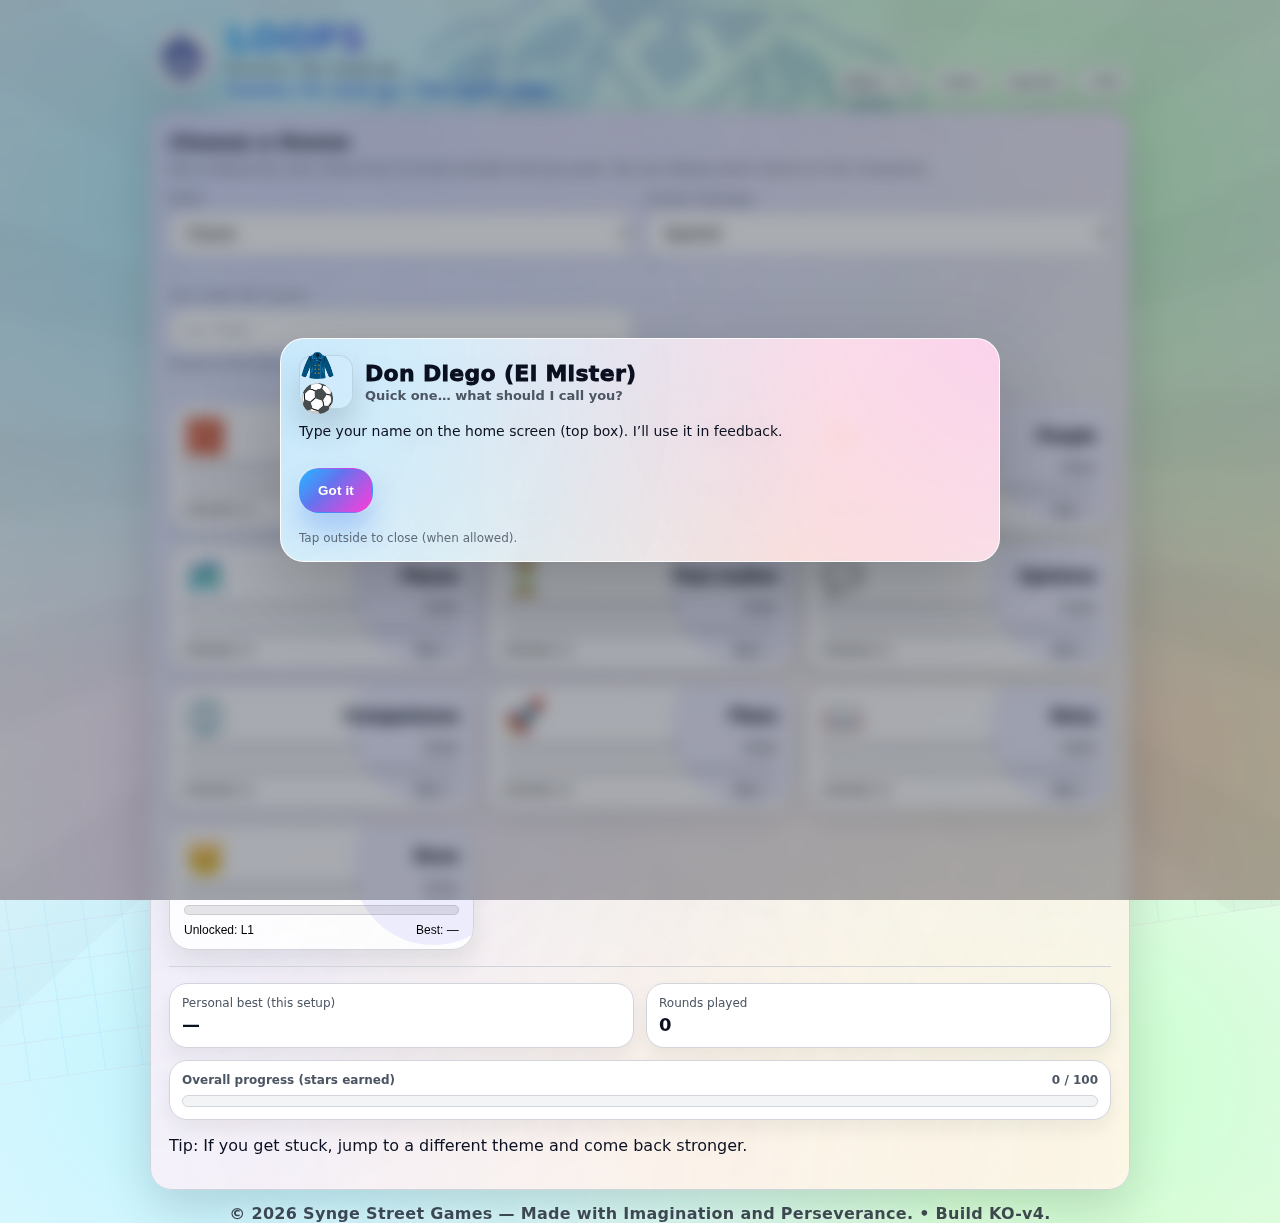
<file: index.html>
<!doctype html>
<html lang="en">
<head>
  <meta charset="utf-8" />
  <meta name="viewport" content="width=device-width,initial-scale=1" />
  <title>LOOPS</title>
  <link rel="stylesheet" href="./style.css" />
</head>

<body>
  <main class="wrap">
    <header class="topbar">
      <div class="brand">
        <div class="logoRing" aria-hidden="true">
          <img src="./crest.png" alt="" />
        </div>
        <div class="brandText">
          <h1 id="title">LOOPS</h1>
          <p class="sub" id="subtitle">Digital Clockwork Practice • Junior Cycle Languages • Build KO-v4</p>
          <p class="motto" id="motto">Practice. Fix. Level up — one cog at a time.</p>
        </div>
      </div>

      <div class="pillRow" aria-label="Round settings">
        <span class="pill" id="pillLevel">Level: Basics</span>
        <span class="pill" id="pillMode">Mode: Classic</span>
        <span class="pill" id="pillLang">Language: Spanish</span>
        <span class="pill" id="pillPenalty">Penalty: +30s</span>
      </div>
    </header>

    <!-- HOME -->
    <section class="card" id="screenHome">
      <div class="cardHead">
        <h2>Choose a theme</h2>
        <p class="muted">
          Pick a theme tile. Each theme has 10 levels (locked until you pass). You can always switch theme to train elsewhere.
        </p>
      </div>

      <div class="grid">
        <div class="field">
          <label for="modeSelect">Mode</label>
          <select id="modeSelect">
            <option value="classic">Classic</option>
            <option value="sprint">Sprint (time cap)</option>
            <option value="survival">Survival (0 wrong)</option>
            <option value="relay">Relay (A then B)</option>
          </select>
          <p class="hint" id="modeHintHome">—</p>
        </div>

        <div class="field">
          <label for="langSelect">Answer language</label>
          <select id="langSelect">
            <option value="es">Spanish</option>
            <option value="fr">French</option>
            <option value="de">German</option>
          </select>
          <p class="hint" id="langHint">—</p>
        </div>

<div class="field">
  <label for="playerName">Your name (for coach)</label>
  <input id="playerName" type="text" maxlength="18" placeholder="e.g. Sean" />
  <p class="hint" id="nameHint">Saved on this device.</p>
</div>
      </div>

      <div class="hr"></div>

      <div class="themeGrid" id="themeGrid" aria-label="Themes">
        <!-- injected -->
      </div>

      <div class="hr"></div>

      <div class="motivation">
        <div class="motBox">
          <div class="motK">Personal best (this setup)</div>
          <div class="motV" id="pbOut">—</div>
        </div>
        <div class="motBox">
          <div class="motK">Rounds played</div>
          <div class="motV" id="roundsOut">0</div>
        </div>
      </div>

      <div class="globalProg" aria-label="Overall progress">
        <div class="globalTop">
          <div class="globalK">Overall progress (stars earned)</div>
          <div class="globalV" id="globalText">0 / 100</div>
        </div>
        <div class="globalBar"><div class="globalFill" id="globalFill"></div></div>
      </div>

      <p class="hint">Tip: If you get stuck, jump to a different theme and come back stronger.</p>
</section>


    <section class="screen hidden" id="screenTheme">
      <div class="cardHead">
        <h2 id="themeTitle">Theme</h2>
        <p class="muted" id="themeSub">Pick a level. Level 1 is always open. Others unlock when you pass.</p>
      </div>

      <div class="themeMeta">
        <div class="starsRow" id="themeStars"></div>
        <div class="themeBar"><div class="themeFill" id="themeFill"></div></div>
        <div class="muted small" id="themeBest">Best: —</div>
      </div>

      <div class="levelGrid" id="themeLevels" aria-label="Theme levels">
        <!-- injected -->
      </div>

      <div class="ctaRow">
        <button class="btn ghost" id="themeBackBtn" type="button">← Back</button>
      </div>
    </section>


    <!-- GAME -->
    <section class="card hidden" id="screenGame">
      <div class="gameHead">
        <div>
          <h2 id="gameTitle">Round</h2>
          <div class="meta">
            <span class="tag" id="tagCap">Sprint cap: —</span>
            <span class="tag" id="tagTips">Tips: —</span>
          </div>
        </div>

        <div class="rightControls">
          <button class="btn ghost tiny" id="quitBtn" type="button">Quit</button>
        </div>
      </div>

      <!-- Per-round progress -->
      <div class="progressWrap" aria-label="Progress">
        <div class="progressBar"><div class="progressFill" id="progressFill"></div></div>
        <div class="progressText" id="progressText">1 / 10</div>
      </div>

      <div class="promptArea" id="promptArea">
        <!-- injected -->
      </div>

      <div class="controls">
        <button class="btn" id="prevBtn" type="button">Back</button>
        <button class="btn primary" id="nextBtn" type="button">Next</button>
      </div>

      <div class="modeHint" id="modeHint">—</div>
    </section>

    <!-- RESULTS -->
    <section class="card hidden" id="screenResults">
      <div class="cardHead">
        <h2>Results</h2>
        <p class="muted" id="aiStatusText">Marked by coach — review your upgrades below.</p>
      </div>

      <div class="statsRow">
        <div class="stat">
          <div class="k">Time</div>
          <div class="v" id="timeOut">0:00</div>
        </div>
        <div class="stat">
          <div class="k">Wrong</div>
          <div class="v" id="wrongOut">0</div>
        </div>
        <div class="stat">
          <div class="k">Turbo score</div>
          <div class="v" id="scoreOut">0.0s</div>
        </div>
        <div class="stat">
          <div class="k">Target</div>
          <div class="v" id="targetOut">—</div>
        </div>
      </div>

      <div class="coachFocus" id="coachFocus"></div>
      <div class="miniRow"><button class="btn ghost tiny" id="toggleFeedbackBtn" type="button">Show Corrections</button><span class="muted miniHint">See what “correct” looks like.</span></div>

      <div class="feedbackList" id="feedbackList" aria-label="Feedback list"></div>

      <div class="ctaRow">
        <button class="btn primary" id="playAgainBtn" type="button">Try again</button>
        <button class="btn" id="workshopBtn" type="button">Gym</button>
        <button class="btn ghost" id="homeBtn" type="button">Back to Home</button>
      </div>
      <p class="hint" id="resultsHint">If you got 3+ wrong, the Gym is required before that level unlocks.</p>
</section>
  <!-- WORKSHOP -->
<section class="card hidden workshopCard" id="screenWorkshop" aria-label="Gym practice">
  <div class="cardHead">
    <h2>Gym</h2>
    <p class="muted" id="wsSubtitle">Fix your top error cog, then unlock the exit.</p>
  </div>

  <div class="wsPanels">
    <div class="wsPanel">
      <div class="wsPanelTitle">Top error cogs</div>
      <div class="wsCogs" id="wsCogs"></div>
    </div>

    <div class="wsPanel">
      <div class="wsPanelTitle">Gate</div>
      <div class="wsGate">
        <div class="wsGateLine"><span class="wsGateK">Type</span><span class="wsGateV" id="wsGateType">—</span></div>
        <div class="wsGateLine"><span class="wsGateK">Target</span><span class="wsGateV" id="wsGateTarget">—</span></div>
      </div>
      <div class="wsMeter" aria-label="Gate progress">
        <div class="wsMeterFill" id="wsMeterFill"></div>
      </div>
      <div class="wsMeterText" id="wsMeterText">0%</div>
    </div>
  </div>

  <div class="hr"></div>

  <div class="wsDrill">
    <div class="wsPrompt" id="wsPrompt">—</div>

    <div class="wsChoices hidden" id="wsChoices" aria-label="Choices"></div>

    <div class="wsInputRow" id="wsInputRow">
      <input class="input wsInput" id="wsInput" autocomplete="off" spellcheck="false" placeholder="Type your fix here…" />
      <button class="btn primary" id="wsSubmit" type="button">Submit</button>
    </div>

    <div class="wsHelp" id="wsHelp"></div>
    <div class="wsFeedback" id="wsFeedback" role="status" aria-live="polite"></div>
  </div>

  <div class="ctaRow">
    <button class="btn" id="wsBackResults" type="button">Back to results</button>
    <button class="btn primary" id="wsExit" type="button">Exit workshop 🔒</button>
    <button class="btn ghost" id="wsHome" type="button">Back to menu</button>
  </div>

  <div class="wsTeacher hidden" id="wsTeacher">
    <button class="btn tiny" id="wsOverride" type="button">Teacher override (unlock exit)</button>
  </div>
</section>

<footer class="footer">© 2026 Synge Street Games — Made with Imagination and Perseverance.  •  Build KO-v4.</footer>
  </main>

  <!-- COACH MODAL (tap to continue) -->
  <div class="modal hidden" id="coachModal" role="dialog" aria-modal="true" aria-label="Coach">
    <div class="modalCard">
      <div class="modalHead">
        <div class="coachAvatar" id="coachAvatar">🧑‍🏫</div>
        <div class="modalTitles">
          <div class="modalTitle" id="coachTitle">Coach</div>
          <div class="modalSub" id="coachSub">—</div>
        </div>
      </div>
      <div class="modalBody" id="coachBody"></div>
      <div class="modalBtns">
        <button class="btn primary" id="coachPrimary" type="button">Continue</button>
        <button class="btn ghost" id="coachSecondary" type="button">—</button>
      </div>
      <div class="modalHint">Tap outside to close (when allowed).</div>
    </div>
  </div>

  <!-- REWARD POP -->
  <div class="modal hidden" id="rewardPop" role="dialog" aria-modal="true" aria-label="Prize">
    <div class="modalCard">
      <div class="modalHead">
        <div class="coachAvatar">🏆</div>
        <div class="modalTitles">
          <div class="modalTitle" id="rewardTitle">Prize</div>
          <div class="modalSub">Nice work — keep the streak alive.</div>
        </div>
      </div>
      <div class="modalBody" id="rewardBody"></div>
      <div class="modalBtns">
        <button class="btn primary" id="rewardOk" type="button">OK</button>
      </div>
    </div>
  </div>

  <div id="toast" class="toast hidden" role="status" aria-live="polite"></div>

<script src="./ai.js"></script>
  <script src="./script.js"></script>
</body>
</html>
</file>
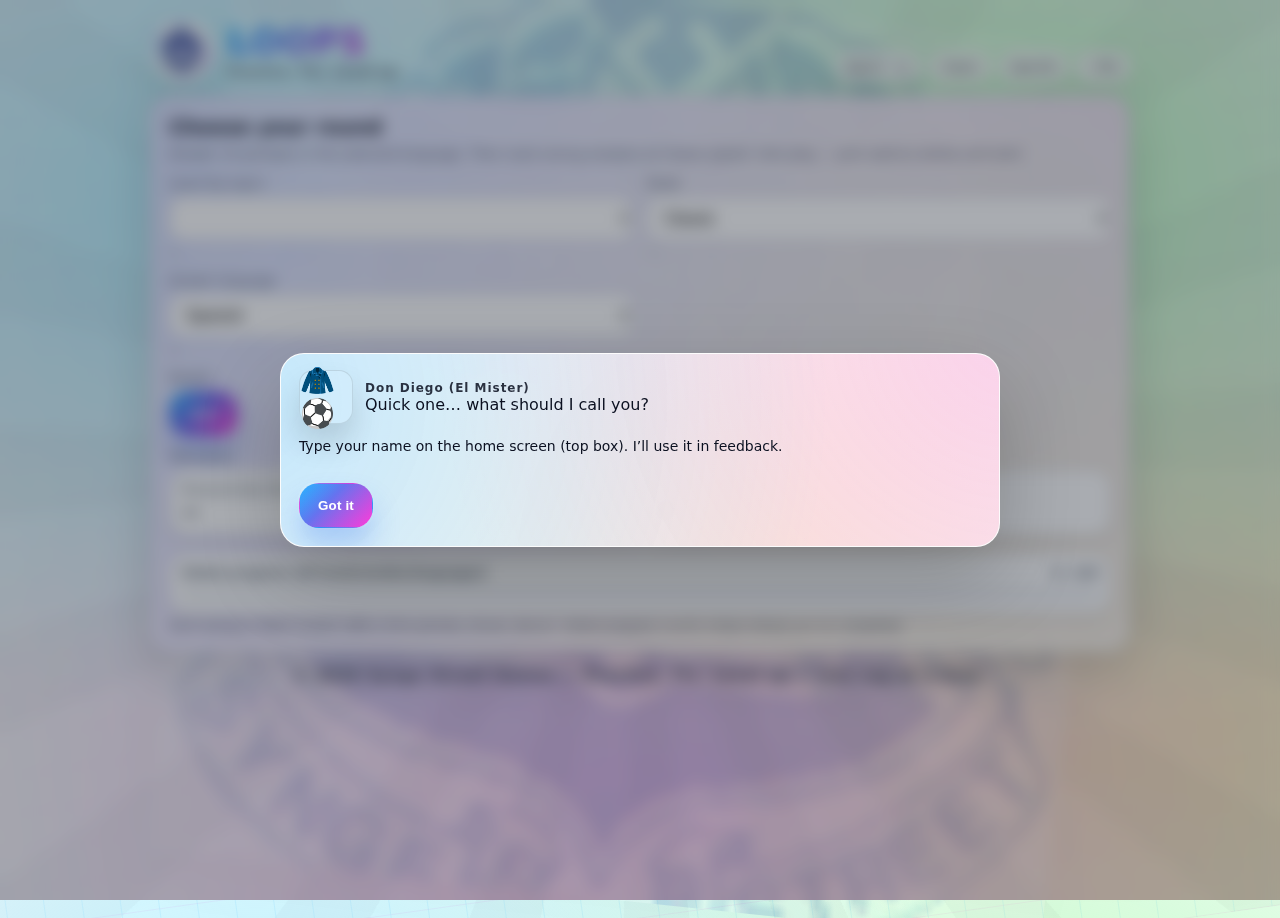
<file: index_backup.html>
<!doctype html>
<html lang="en">
<head>
  <meta charset="utf-8" />
  <meta name="viewport" content="width=device-width,initial-scale=1" />
  <title>LOOPS</title>
  <link rel="stylesheet" href="./style.css" />
</head>

<body>
  <main class="wrap">
    <header class="topbar">
      <div class="brand">
        <div class="logoRing" aria-hidden="true">
          <img src="./crest.png" alt="" />
        </div>
        <div class="brandText">
          <h1 id="title">LOOPS</h1>
          <p class="sub" id="subtitle">Digital Clockwork Practice • Junior Cycle Languages • Build v7</p>
        </div>
      </div>

      <div class="pillRow" aria-label="Round settings">
        <span class="pill" id="pillLevel">Level: Basics</span>
        <span class="pill" id="pillMode">Mode: Classic</span>
        <span class="pill" id="pillLang">Language: Spanish</span>
        <span class="pill" id="pillPenalty">Penalty: +30s</span>
      </div>
    </header>

    <!-- HOME -->
    <section class="card" id="screenHome">
      <div class="cardHead">
        <h2>Choose your round</h2>
        <p class="muted">
          Answer 10 prompts in the selected language. Then mark wrong answers at insane speed.
          Solo play — pick options below and start.
        </p>
      </div>

      <div class="grid">
        <div class="field">
          <label for="levelSelect">Level (by topic)</label>
          <select id="levelSelect"></select>
          <p class="hint" id="levelHint">—</p>
        </div>

        <div class="field">
          <label for="modeSelect">Mode</label>
          <select id="modeSelect">
            <option value="classic">Classic</option>
            <option value="sprint">Sprint (time cap)</option>
            <option value="survival">Survival (0 wrong)</option>
            <option value="relay">Relay (A then B)</option>
          </select>
          <p class="hint" id="modeHintHome">—</p>
        </div>

        <div class="field">
          <label for="langSelect">Answer language</label>
          <select id="langSelect">
            <option value="es">Spanish</option>
            <option value="fr">French</option>
            <option value="de">German</option>
          </select>
          <p class="hint" id="langHint">—</p>
        </div>

        <div class="field span2">
          <label>Ready?</label>
          <div class="btnRow">
            <button class="btn primary" id="soloBtn" type="button">Start</button>
          </div>
        </div>

        <div class="field span2">
          <label>Motivation</label>
          <div class="motivation">
            <div class="motBox">
              <div class="motK">Personal best (this setup)</div>
              <div class="motV" id="pbOut">—</div>
            </div>
            <div class="motBox">
              <div class="motK">Rounds played</div>
              <div class="motV" id="roundsOut">0</div>
            </div>
          </div>

          <div class="globalProg" aria-label="Global progress">
            <div class="globalTop">
              <div class="globalK">Global progress (all levels/modes/languages)</div>
              <div class="globalV" id="globalText">0 / 120</div>
            </div>
            <div class="globalBar"><div class="globalFill" id="globalFill"></div></div>
          </div>

          <p class="hint">
            Each wrong or blank answer adds a time penalty (shown above). Global progress counts unique setups you’ve completed.
          </p>
        </div>
      </div>
    </section>

    <!-- GAME -->
    <section class="card hidden" id="screenGame">
      <div class="gameHead">
        <div>
          <h2 id="gameTitle">Round</h2>
          <div class="meta">
            <span class="tag" id="tagCap">Sprint cap: —</span>
            <span class="tag" id="tagTips">Tips: —</span>
          </div>
        </div>

        <div class="rightControls">
          <button class="btn ghost tiny" id="quitBtn" type="button">Quit</button>
        </div>
      </div>

      <!-- Per-round progress -->
      <div class="progressWrap" aria-label="Progress">
        <div class="progressBar"><div class="progressFill" id="progressFill"></div></div>
        <div class="progressText" id="progressText">1 / 10</div>
      </div>

      <div class="promptArea" id="promptArea">
        <!-- injected -->
      </div>

      <div class="controls">
        <button class="btn" id="prevBtn" type="button">Back</button>
        <button class="btn primary" id="nextBtn" type="button">Next</button>
      </div>

      <div class="modeHint" id="modeHint">—</div>
    </section>

    <!-- RESULTS -->
    <section class="card hidden" id="screenResults">
      <div class="cardHead">
        <h2>Results</h2>
        <p class="muted">
          Mark wrong answers fast. Click a box to toggle wrong/correct. Blanks count wrong.
        </p>
      </div>

      <div class="statsRow">
        <div class="stat">
          <div class="k">Time</div>
          <div class="v" id="timeOut">0:00</div>
        </div>
        <div class="stat">
          <div class="k">Wrong</div>
          <div class="v" id="wrongOut">0</div>
        </div>
        <div class="stat">
          <div class="k">Score</div>
          <div class="v" id="scoreOut">0.0s</div>
        </div>
      </div>

      <!-- Marking progress -->
      <div class="markProg" aria-label="Marking progress">
        <div class="markTop">
          <div class="markK">Marking progress</div>
          <div class="markV" id="markText">0 / 10</div>
        </div>
        <div class="markBar"><div class="markFill" id="markFill"></div></div>
      </div>

      <div class="hr"></div>

      <div class="speedMark">
        <div class="speedTop">
          <div class="speedTitle">Speed marking</div>
          <div class="speedBtns">
            <button class="btn tiny" id="allCorrectBtn" type="button">All correct</button>
            <button class="btn tiny" id="blanksWrongBtn" type="button">Blanks wrong</button>
            <button class="btn ghost tiny" id="expandBtn" type="button">Expand answers</button>
            <button class="btn ghost tiny" id="copyBtn" type="button">Copy results</button>
          </div>
        </div>

        <div class="markGrid" id="markGrid" aria-label="Mark wrong answers">
          <!-- injected -->
        </div>

        <div class="answersWrap hidden" id="answersWrap">
          <!-- injected -->
        </div>
      </div>

      <div class="ctaRow">
        <button class="btn primary" id="playAgainBtn" type="button">Play again</button>
        <button class="btn" id="lockFeedbackBtn" type="button">Lock feedback</button>
        <button class="btn" id="workshopBtn" type="button">Workshop 🔒</button>
        <button class="btn ghost" id="homeBtn" type="button">Back to menu</button>
      </div>
      <p class="hint" id="workshopHint" style="margin:10px 0 0">
        Step 1: Mark all 10 boxes. Step 2: Lock feedback. Step 3: Workshop unlocks your “top cog” drill.
      </p>

      <div class="pbBanner hidden" id="pbBanner" role="status" aria-live="polite">
        New personal best!
      </div>
    </section>
  <!-- WORKSHOP -->
<section class="card hidden workshopCard" id="screenWorkshop" aria-label="Workshop practice">
  <div class="cardHead">
    <h2>Workshop</h2>
    <p class="muted" id="wsSubtitle">Fix your top error cog, then unlock the exit.</p>
  </div>

  <div class="wsPanels">
    <div class="wsPanel">
      <div class="wsPanelTitle">Top error cogs</div>
      <div class="wsCogs" id="wsCogs"></div>
    </div>

    <div class="wsPanel">
      <div class="wsPanelTitle">Gate</div>
      <div class="wsGate">
        <div class="wsGateLine"><span class="wsGateK">Type</span><span class="wsGateV" id="wsGateType">—</span></div>
        <div class="wsGateLine"><span class="wsGateK">Target</span><span class="wsGateV" id="wsGateTarget">—</span></div>
      </div>
      <div class="wsMeter" aria-label="Gate progress">
        <div class="wsMeterFill" id="wsMeterFill"></div>
      </div>
      <div class="wsMeterText" id="wsMeterText">0%</div>
    </div>
  </div>

  <div class="hr"></div>

  <div class="wsDrill">
    <div class="wsPrompt" id="wsPrompt">—</div>

    <div class="wsChoices hidden" id="wsChoices" aria-label="Choices"></div>

    <div class="wsInputRow" id="wsInputRow">
      <input class="input wsInput" id="wsInput" autocomplete="off" spellcheck="false" placeholder="Type your fix here…" />
      <button class="btn primary" id="wsSubmit" type="button">Submit</button>
    </div>

    <div class="wsHelp" id="wsHelp"></div>
    <div class="wsFeedback" id="wsFeedback" role="status" aria-live="polite"></div>
  </div>

  <div class="ctaRow">
    <button class="btn" id="wsBackResults" type="button">Back to results</button>
    <button class="btn primary" id="wsExit" type="button">Exit workshop 🔒</button>
    <button class="btn ghost" id="wsHome" type="button">Back to menu</button>
  </div>

  <div class="wsTeacher hidden" id="wsTeacher">
    <button class="btn tiny" id="wsOverride" type="button">Teacher override (unlock exit)</button>
  </div>
</section>

<footer class="footer">© 2026 Synge Street Games — Practice. Fix. Level up — one cog at a time.</footer>
  </main>
<script src="./ai.js"></script>
  <script src="./script.js"></script>
  <div id="toast" class="toast hidden" role="status" aria-live="polite"></div>
</body>
</html>
</file>
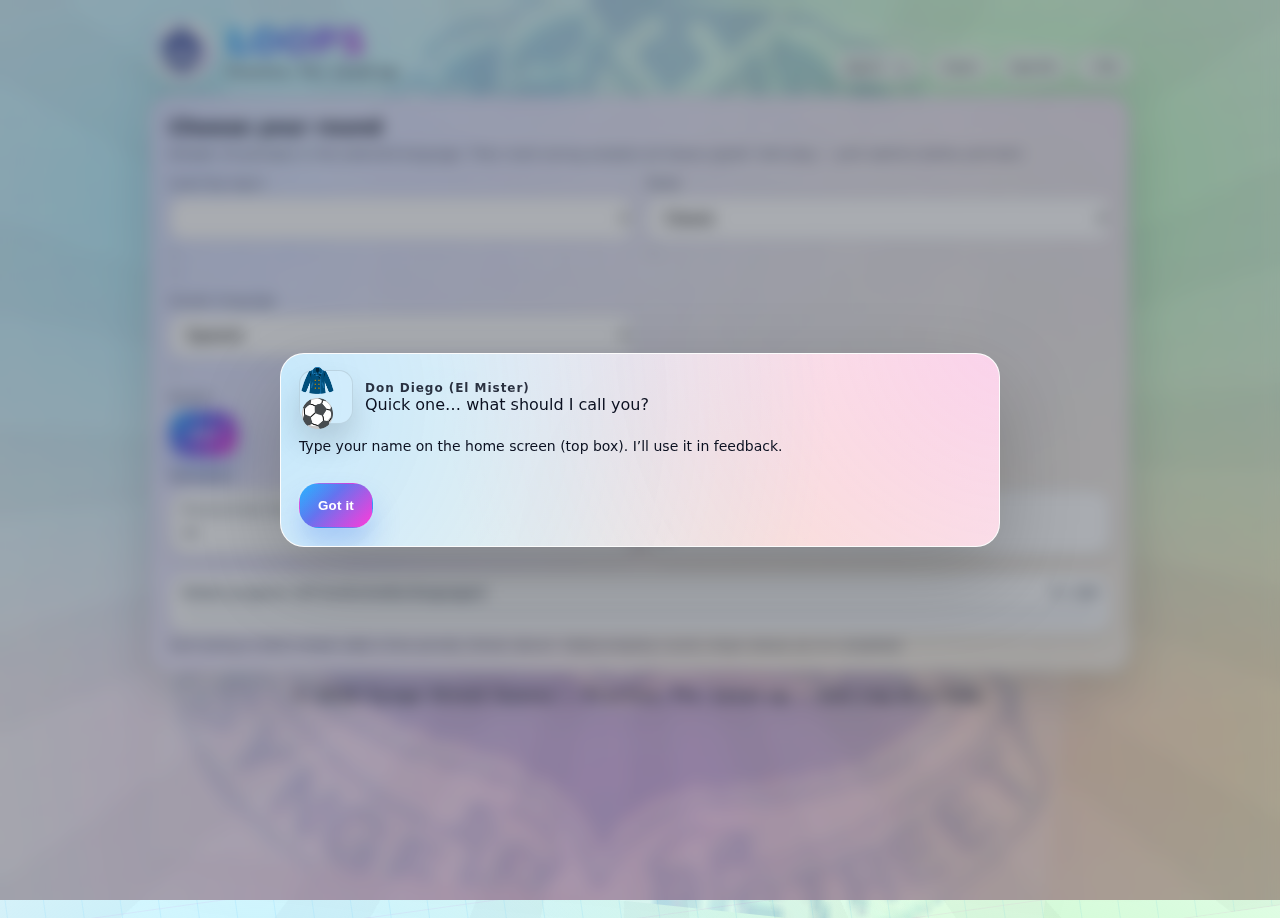
<file: index_backup2.html>
<!doctype html>
<html lang="en">
<head>
  <meta charset="utf-8" />
  <meta name="viewport" content="width=device-width,initial-scale=1" />
  <title>LOOPS</title>
  <link rel="stylesheet" href="./style.css" />
</head>

<body>
  <main class="wrap">
    <header class="topbar">
      <div class="brand">
        <div class="logoRing" aria-hidden="true">
          <img src="./crest.png" alt="" />
        </div>
        <div class="brandText">
          <h1 id="title">LOOPS</h1>
          <p class="sub" id="subtitle">Digital Clockwork Practice • Junior Cycle Languages • Build v7</p>
        </div>
      </div>

      <div class="pillRow" aria-label="Round settings">
        <span class="pill" id="pillLevel">Level: Basics</span>
        <span class="pill" id="pillMode">Mode: Classic</span>
        <span class="pill" id="pillLang">Language: Spanish</span>
        <span class="pill" id="pillPenalty">Penalty: +30s</span>
      </div>
    </header>

    <!-- HOME -->
    <section class="card" id="screenHome">
      <div class="cardHead">
        <h2>Choose your round</h2>
        <p class="muted">
          Answer 10 prompts in the selected language. Then mark wrong answers at insane speed.
          Solo play — pick options below and start.
        </p>
      </div>

      <div class="grid">
        <div class="field">
          <label for="levelSelect">Level (by topic)</label>
          <select id="levelSelect"></select>
          <p class="hint" id="levelHint">—</p>
          <p class="hint" id="unlockHint">—</p>
        </div>

        <div class="field">
          <label for="modeSelect">Mode</label>
          <select id="modeSelect">
            <option value="classic">Classic</option>
            <option value="sprint">Sprint (time cap)</option>
            <option value="survival">Survival (0 wrong)</option>
            <option value="relay">Relay (A then B)</option>
          </select>
          <p class="hint" id="modeHintHome">—</p>
        </div>

        <div class="field">
          <label for="langSelect">Answer language</label>
          <select id="langSelect">
            <option value="es">Spanish</option>
            <option value="fr">French</option>
            <option value="de">German</option>
          </select>
          <p class="hint" id="langHint">—</p>
        </div>

        <div class="field span2">
          <label>Ready?</label>
          <div class="btnRow">
            <button class="btn primary" id="soloBtn" type="button">Start</button>
          </div>
        </div>

        <div class="field span2">
          <label>Motivation</label>
          <div class="motivation">
            <div class="motBox">
              <div class="motK">Personal best (this setup)</div>
              <div class="motV" id="pbOut">—</div>
            </div>
            <div class="motBox">
              <div class="motK">Rounds played</div>
              <div class="motV" id="roundsOut">0</div>
            </div>
          </div>

          <div class="globalProg" aria-label="Global progress">
            <div class="globalTop">
              <div class="globalK">Global progress (all levels/modes/languages)</div>
              <div class="globalV" id="globalText">0 / 120</div>
            </div>
            <div class="globalBar"><div class="globalFill" id="globalFill"></div></div>
          </div>

          <p class="hint">
            Each wrong or blank answer adds a time penalty (shown above). Global progress counts unique setups you’ve completed.
          </p>
        </div>
      </div>
    </section>

    <!-- GAME -->
    <section class="card hidden" id="screenGame">
      <div class="gameHead">
        <div>
          <h2 id="gameTitle">Round</h2>
          <div class="meta">
            <span class="tag" id="tagCap">Sprint cap: —</span>
            <span class="tag" id="tagTips">Tips: —</span>
          </div>
        </div>

        <div class="rightControls">
          <button class="btn ghost tiny" id="quitBtn" type="button">Quit</button>
        </div>
      </div>

      <!-- Per-round progress -->
      <div class="progressWrap" aria-label="Progress">
        <div class="progressBar"><div class="progressFill" id="progressFill"></div></div>
        <div class="progressText" id="progressText">1 / 10</div>
      </div>

      <div class="promptArea" id="promptArea">
        <!-- injected -->
      </div>

      <div class="controls">
        <button class="btn" id="prevBtn" type="button">Back</button>
        <button class="btn primary" id="nextBtn" type="button">Next</button>
      </div>

      <div class="modeHint" id="modeHint">—</div>
    </section>

    <!-- RESULTS -->
    <section class="card hidden" id="screenResults">
      <div class="cardHead">
        <h2>Results</h2>
        <p class="muted">
          Mark wrong answers fast. Click a box to toggle wrong/correct. Blanks count wrong.
        </p>
      </div>

      <div class="statsRow">
        <div class="stat">
          <div class="k">Time</div>
          <div class="v" id="timeOut">0:00</div>
        </div>
        <div class="stat">
          <div class="k">Wrong</div>
          <div class="v" id="wrongOut">0</div>
        </div>
        <div class="stat">
          <div class="k">Score</div>
          <div class="v" id="scoreOut
      <div class="aiStatus" id="aiStatus" role="status" aria-live="polite">
        <span class="dotSpin" id="aiSpin" aria-hidden="true"></span>
        <span id="aiStatusText">Marking with AI…</span>
      </div>

      <div class="hr"></div>

      <div class="speedMark">
        <div class="speedTop">
          <div class="speedTitle">Feedback</div>
          <div class="speedBtns">
            <button class="btn ghost tiny" id="expandBtn" type="button">Hide details</button>
            <button class="btn ghost tiny" id="copyBtn" type="button">Copy results</button>
          </div>
        </div>

        <div class="answersWrap" id="answersWrap">
          <!-- injected -->
        </div>
      </div>
injected -->
        </div>
      </div>

      <div class="ctaRow">
        <button class="btn primary" id="playAgainBtn" type="button">Play again</button>
        <button class="btn" id="workshopBtn" type="button">Gym</button>
        <button class="btn ghost" id="homeBtn" type="button">Back to menu</button>
      </div>
      <p class="hint" id="workshopHint" style="margin:10px 0 0">
        AI will mark your answers automatically. If you have 3+ wrong, Gym opens and you must clear it before retrying.p unlocks your “top cog” drill.
      </p>

      <div class="pbBanner hidden" id="pbBanner" role="status" aria-live="polite">
        New personal best!
      </div>
    </section>
  <!-- WORKSHOP -->
<section class="card hidden workshopCard" id="screenWorkshop" aria-label="Workshop practice">
  <div class="cardHead">
    <h2>Workshop</h2>
    <p class="muted" id="wsSubtitle">Fix your top error cog, then unlock the exit.</p>
  </div>

  <div class="wsPanels">
    <div class="wsPanel">
      <div class="wsPanelTitle">Top error cogs</div>
      <div class="wsCogs" id="wsCogs"></div>
    </div>

    <div class="wsPanel">
      <div class="wsPanelTitle">Gate</div>
      <div class="wsGate">
        <div class="wsGateLine"><span class="wsGateK">Type</span><span class="wsGateV" id="wsGateType">—</span></div>
        <div class="wsGateLine"><span class="wsGateK">Target</span><span class="wsGateV" id="wsGateTarget">—</span></div>
      </div>
      <div class="wsMeter" aria-label="Gate progress">
        <div class="wsMeterFill" id="wsMeterFill"></div>
      </div>
      <div class="wsMeterText" id="wsMeterText">0%</div>
    </div>
  </div>

  <div class="hr"></div>

  <div class="wsDrill">
    <div class="wsPrompt" id="wsPrompt">—</div>

    <div class="wsChoices hidden" id="wsChoices" aria-label="Choices"></div>

    <div class="wsInputRow" id="wsInputRow">
      <input class="input wsInput" id="wsInput" autocomplete="off" spellcheck="false" placeholder="Type your fix here…" />
      <button class="btn primary" id="wsSubmit" type="button">Submit</button>
    </div>

    <div class="wsHelp" id="wsHelp"></div>
    <div class="wsFeedback" id="wsFeedback" role="status" aria-live="polite"></div>
  </div>

  <div class="ctaRow">
    <button class="btn" id="wsBackResults" type="button">Back to results</button>
    <button class="btn primary" id="wsExit" type="button">Exit workshop 🔒</button>
    <button class="btn ghost" id="wsHome" type="button">Back to menu</button>
  </div>

  <div class="wsTeacher hidden" id="wsTeacher">
    <button class="btn tiny" id="wsOverride" type="button">Teacher override (unlock exit)</button>
  </div>
</section>

<footer class="footer">© 2026 Synge Street Games — Practice. Fix. Level up — one cog at a time.</footer>
  </main>
<script src="./ai.js"></script>
  <script src="./script.js"></script>
  <div id="toast" class="toast hidden" role="status" aria-live="polite"></div>
</body>
</html>
</file>
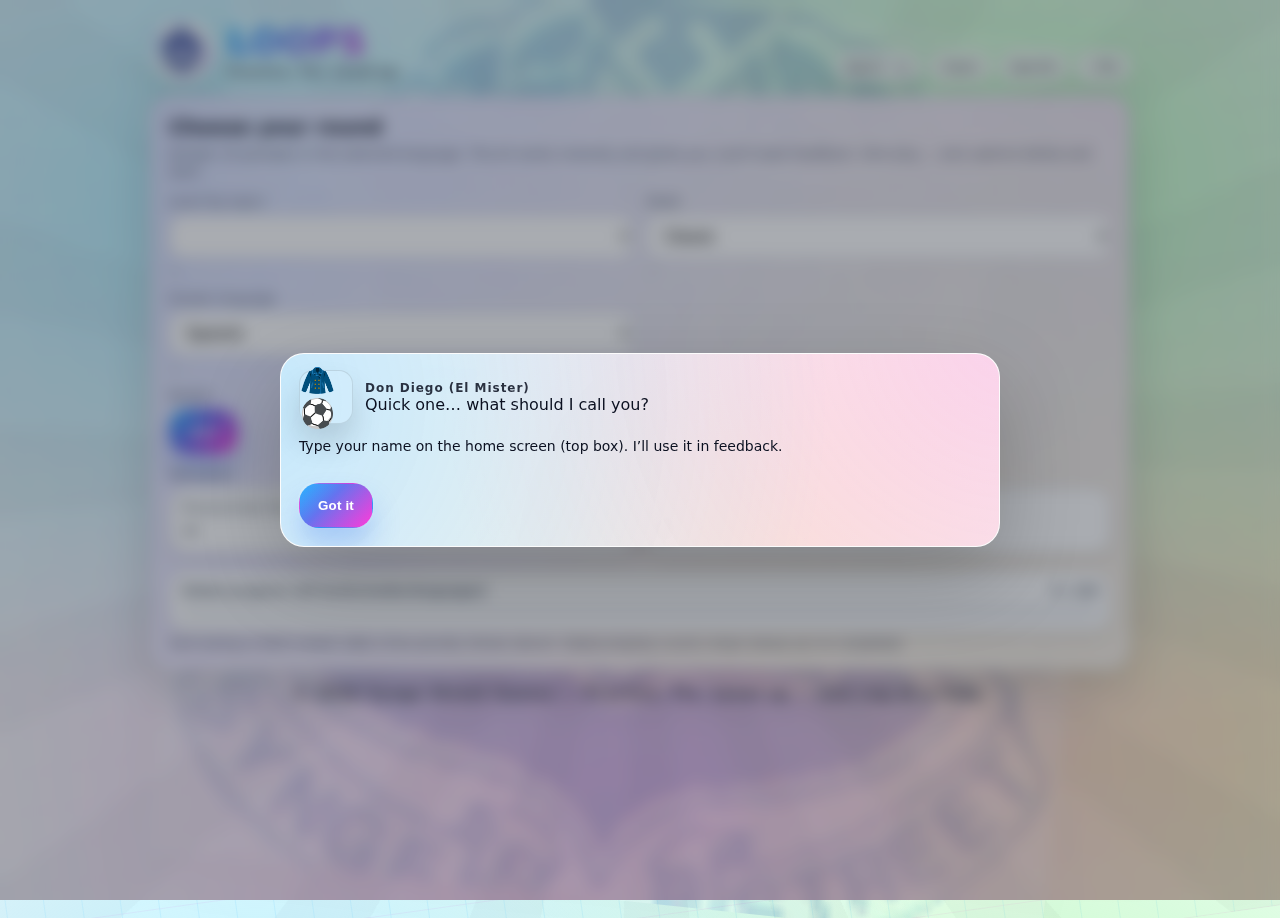
<file: index_backup3.html>
<!doctype html>
<html lang="en">
<head>
  <meta charset="utf-8" />
  <meta name="viewport" content="width=device-width,initial-scale=1" />
  <title>LOOPS</title>
  <link rel="stylesheet" href="./style.css" />
</head>

<body>
  <main class="wrap">
    <header class="topbar">
      <div class="brand">
        <div class="logoRing" aria-hidden="true">
          <img src="./crest.png" alt="" />
        </div>
        <div class="brandText">
          <h1 id="title">LOOPS</h1>
          <p class="sub" id="subtitle">Digital Clockwork Practice • Junior Cycle Languages • Build v7</p>
        </div>
      </div>

      <div class="pillRow" aria-label="Round settings">
        <span class="pill" id="pillLevel">Level: Basics</span>
        <span class="pill" id="pillMode">Mode: Classic</span>
        <span class="pill" id="pillLang">Language: Spanish</span>
        <span class="pill" id="pillPenalty">Penalty: +30s</span>
      </div>
    </header>

    <!-- HOME -->
    <section class="card" id="screenHome">
      <div class="cardHead">
        <h2>Choose your round</h2>
        <p class="muted">
          Answer 10 prompts in the selected language. The AI marks instantly and gives you coach-style feedback.
          Solo play — pick options below and start.
        </p>
      </div>

      <div class="grid">
        <div class="field">
          <label for="levelSelect">Level (by topic)</label>
          <select id="levelSelect"></select>
          <p class="hint" id="levelHint">—</p>
        </div>

        <div class="field">
          <label for="modeSelect">Mode</label>
          <select id="modeSelect">
            <option value="classic">Classic</option>
            <option value="sprint">Sprint (time cap)</option>
            <option value="survival">Survival (0 wrong)</option>
            <option value="relay">Relay (A then B)</option>
          </select>
          <p class="hint" id="modeHintHome">—</p>
        </div>

        <div class="field">
          <label for="langSelect">Answer language</label>
          <select id="langSelect">
            <option value="es">Spanish</option>
            <option value="fr">French</option>
            <option value="de">German</option>
          </select>
          <p class="hint" id="langHint">—</p>
        </div>

        <div class="field span2">
          <label>Ready?</label>
          <div class="btnRow">
            <button class="btn primary" id="soloBtn" type="button">Start</button>
          </div>
        </div>

        <div class="field span2">
          <label>Motivation</label>
          <div class="motivation">
            <div class="motBox">
              <div class="motK">Personal best (this setup)</div>
              <div class="motV" id="pbOut">—</div>
            </div>
            <div class="motBox">
              <div class="motK">Rounds played</div>
              <div class="motV" id="roundsOut">0</div>
            </div>
          </div>

          <div class="globalProg" aria-label="Global progress">
            <div class="globalTop">
              <div class="globalK">Global progress (all levels/modes/languages)</div>
              <div class="globalV" id="globalText">0 / 120</div>
            </div>
            <div class="globalBar"><div class="globalFill" id="globalFill"></div></div>
          </div>

          <p class="hint">
            Each wrong or blank answer adds a time penalty (shown above). Global progress counts unique setups you’ve completed.
          </p>
        </div>
      </div>
    </section>

    <!-- GAME -->
    <section class="card hidden" id="screenGame">
      <div class="gameHead">
        <div>
          <h2 id="gameTitle">Round</h2>
          <div class="meta">
            <span class="tag" id="tagCap">Sprint cap: —</span>
            <span class="tag" id="tagTips">Tips: —</span>
          </div>
        </div>

        <div class="rightControls">
          <button class="btn ghost tiny" id="quitBtn" type="button">Quit</button>
        </div>
      </div>

      <!-- Per-round progress -->
      <div class="progressWrap" aria-label="Progress">
        <div class="progressBar"><div class="progressFill" id="progressFill"></div></div>
        <div class="progressText" id="progressText">1 / 10</div>
      </div>

      <div class="promptArea" id="promptArea">
        <!-- injected -->
      </div>

      <div class="controls">
        <button class="btn" id="prevBtn" type="button">Back</button>
        <button class="btn primary" id="nextBtn" type="button">Next</button>
      </div>

      <div class="modeHint" id="modeHint">—</div>
    </section>

    <!-- RESULTS -->
    <section class="card hidden" id="screenResults">
      <div class="cardHead">
        <h2>Results</h2>
        <p class="muted">
          Mark wrong answers fast. Click a box to toggle wrong/correct. Blanks count wrong.
        </p>
      </div>

      <div class="statsRow">
        <div class="stat">
          <div class="k">Time</div>
          <div class="v" id="timeOut">0:00</div>
        </div>
        <div class="stat">
          <div class="k">Wrong</div>
          <div class="v" id="wrongOut">0</div>
        </div>
        <div class="stat">
          <div class="k">Score</div>
          <div class="v" id="scoreOut">0.0s</div>
        </div>
      </div>

      <div class="aiStatus" id="aiStatus" role="status" aria-live="polite">
  <span class="dotSpin" id="aiSpin" aria-hidden="true"></span>
  <span id="aiStatusText">Marking with AI…</span>
</div>

<div class="hr"></div>

<div class="speedMark">
  <div class="speedTop">
    <div class="speedTitle">Feedback</div>
    <div class="speedBtns">
      <button class="btn ghost tiny" id="expandBtn" type="button">Hide details</button>
      <button class="btn ghost tiny" id="copyBtn" type="button">Copy results</button>
    </div>
  </div>

  <div class="answersWrap" id="answersWrap">
    <!-- injected -->
  </div>
</div>

<div class="ctaRow">
  <button class="btn primary" id="playAgainBtn" type="button">Play again</button>
  <button class="btn" id="workshopBtn" type="button">Gym</button>
  <button class="btn ghost" id="homeBtn" type="button">Back to menu</button>
</div>
<p class="hint" id="workshopHint" style="margin:10px 0 0">
        AI marks automatically. If you have 3+ wrong, Gym is required and opens automatically.
      </p>

      <div class="pbBanner hidden" id="pbBanner" role="status" aria-live="polite">
        New personal best!
      </div>
    </section>
  <!-- WORKSHOP -->
<section class="card hidden workshopCard" id="screenWorkshop" aria-label="Gym practice">
  <div class="cardHead">
    <h2>Gym</h2>
    <p class="muted" id="wsSubtitle">Fix your top error cog, then unlock the exit.</p>
  </div>

  <div class="wsPanels">
    <div class="wsPanel">
      <div class="wsPanelTitle">Top error cogs</div>
      <div class="wsCogs" id="wsCogs"></div>
    </div>

    <div class="wsPanel">
      <div class="wsPanelTitle">Gate</div>
      <div class="wsGate">
        <div class="wsGateLine"><span class="wsGateK">Type</span><span class="wsGateV" id="wsGateType">—</span></div>
        <div class="wsGateLine"><span class="wsGateK">Target</span><span class="wsGateV" id="wsGateTarget">—</span></div>
      </div>
      <div class="wsMeter" aria-label="Gate progress">
        <div class="wsMeterFill" id="wsMeterFill"></div>
      </div>
      <div class="wsMeterText" id="wsMeterText">0%</div>
    </div>
  </div>

  <div class="hr"></div>

  <div class="wsDrill">
    <div class="wsPrompt" id="wsPrompt">—</div>

    <div class="wsChoices hidden" id="wsChoices" aria-label="Choices"></div>

    <div class="wsInputRow" id="wsInputRow">
      <input class="input wsInput" id="wsInput" autocomplete="off" spellcheck="false" placeholder="Type your fix here…" />
      <button class="btn primary" id="wsSubmit" type="button">Submit</button>
    </div>

    <div class="wsHelp" id="wsHelp"></div>
    <div class="wsFeedback" id="wsFeedback" role="status" aria-live="polite"></div>
  </div>

  <div class="ctaRow">
    <button class="btn" id="wsBackResults" type="button">Back to results</button>
    <button class="btn primary" id="wsExit" type="button">Exit gym 🔒</button>
    <button class="btn ghost" id="wsHome" type="button">Back to menu</button>
  </div>

  <div class="wsTeacher hidden" id="wsTeacher">
    <button class="btn tiny" id="wsOverride" type="button">Teacher override (unlock exit)</button>
  </div>
</section>

<footer class="footer">© 2026 Synge Street Games — Practice. Fix. Level up — one cog at a time.</footer>
  </main>
<script src="./ai.js"></script>
  <script src="./script.js"></script>
  <div id="toast" class="toast hidden" role="status" aria-live="polite"></div>
</body>
</html>
</file>
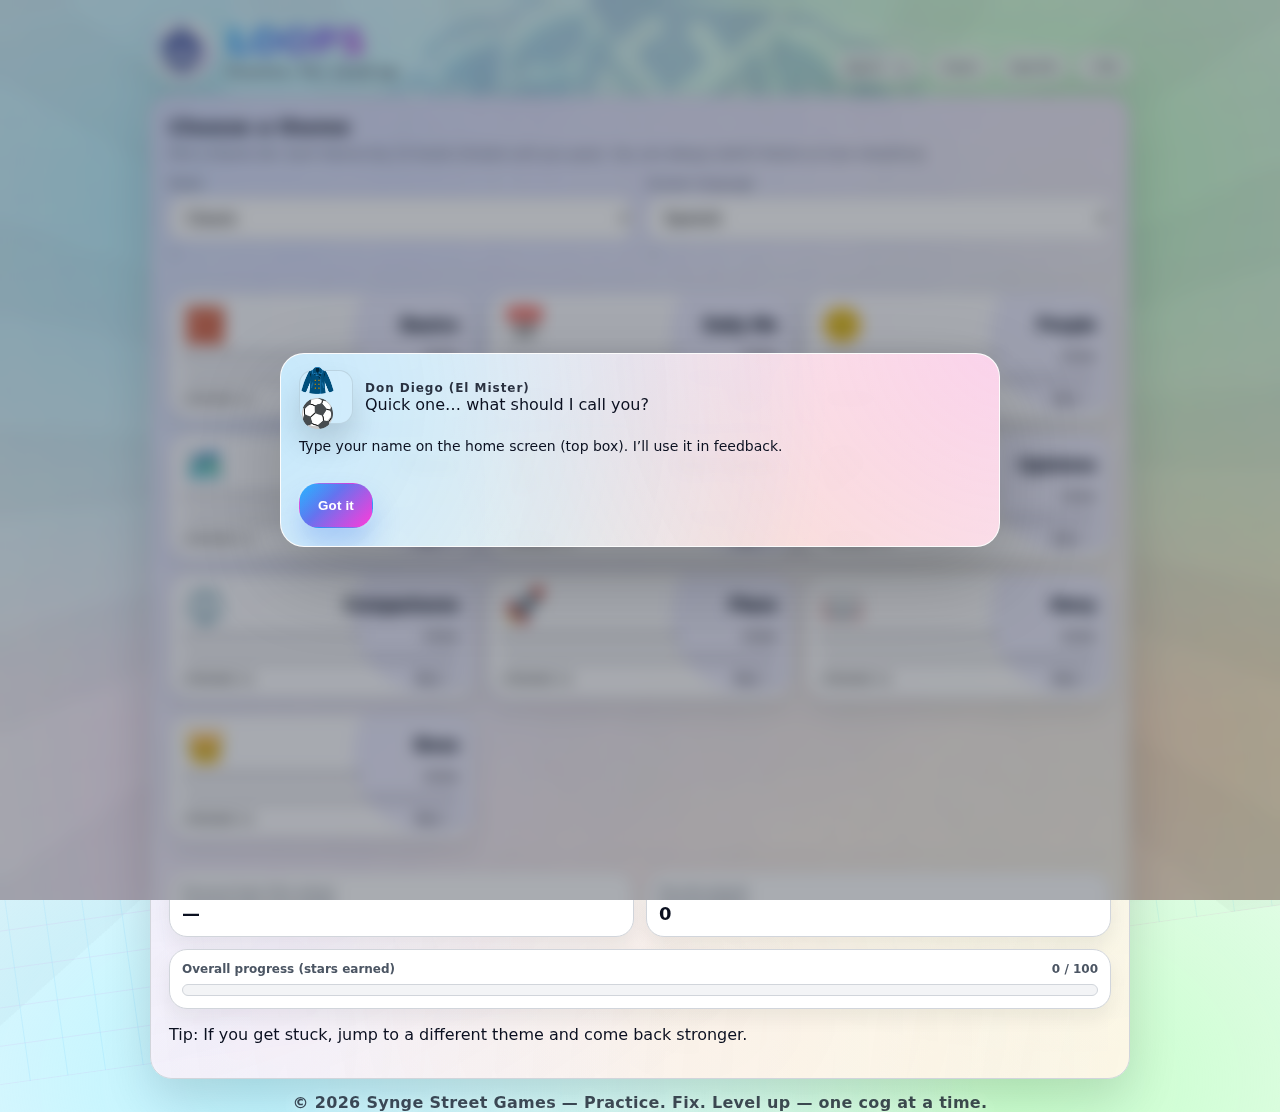
<file: index_backup4.html>
<!doctype html>
<html lang="en">
<head>
  <meta charset="utf-8" />
  <meta name="viewport" content="width=device-width,initial-scale=1" />
  <title>LOOPS</title>
  <link rel="stylesheet" href="./style.css" />
</head>

<body>
  <main class="wrap">
    <header class="topbar">
      <div class="brand">
        <div class="logoRing" aria-hidden="true">
          <img src="./crest.png" alt="" />
        </div>
        <div class="brandText">
          <h1 id="title">LOOPS</h1>
          <p class="sub" id="subtitle">Digital Clockwork Practice • Junior Cycle Languages • Build v7</p>
        </div>
      </div>

      <div class="pillRow" aria-label="Round settings">
        <span class="pill" id="pillLevel">Level: Basics</span>
        <span class="pill" id="pillMode">Mode: Classic</span>
        <span class="pill" id="pillLang">Language: Spanish</span>
        <span class="pill" id="pillPenalty">Penalty: +30s</span>
      </div>
    </header>

    <!-- HOME -->
    <section class="card" id="screenHome">
      <div class="cardHead">
        <h2>Choose a theme</h2>
        <p class="muted">
          Pick a theme tile. Each theme has 10 levels (locked until you pass). You can always switch theme to train elsewhere.
        </p>
      </div>

      <div class="grid">
        <div class="field">
          <label for="modeSelect">Mode</label>
          <select id="modeSelect">
            <option value="classic">Classic</option>
            <option value="sprint">Sprint (time cap)</option>
            <option value="survival">Survival (0 wrong)</option>
            <option value="relay">Relay (A then B)</option>
          </select>
          <p class="hint" id="modeHintHome">—</p>
        </div>

        <div class="field">
          <label for="langSelect">Answer language</label>
          <select id="langSelect">
            <option value="es">Spanish</option>
            <option value="fr">French</option>
            <option value="de">German</option>
          </select>
          <p class="hint" id="langHint">—</p>
        </div>
      </div>

      <div class="hr"></div>

      <div class="themeGrid" id="themeGrid" aria-label="Themes">
        <!-- injected -->
      </div>

      <div class="hr"></div>

      <div class="motivation">
        <div class="motBox">
          <div class="motK">Personal best (this setup)</div>
          <div class="motV" id="pbOut">—</div>
        </div>
        <div class="motBox">
          <div class="motK">Rounds played</div>
          <div class="motV" id="roundsOut">0</div>
        </div>
      </div>

      <div class="globalProg" aria-label="Overall progress">
        <div class="globalTop">
          <div class="globalK">Overall progress (stars earned)</div>
          <div class="globalV" id="globalText">0 / 100</div>
        </div>
        <div class="globalBar"><div class="globalFill" id="globalFill"></div></div>
      </div>

      <p class="hint">Tip: If you get stuck, jump to a different theme and come back stronger.</p>
</section>


    <section class="screen hidden" id="screenTheme">
      <div class="cardHead">
        <h2 id="themeTitle">Theme</h2>
        <p class="muted" id="themeSub">Pick a level. Level 1 is always open. Others unlock when you pass.</p>
      </div>

      <div class="themeMeta">
        <div class="starsRow" id="themeStars"></div>
        <div class="themeBar"><div class="themeFill" id="themeFill"></div></div>
        <div class="muted small" id="themeBest">Best: —</div>
      </div>

      <div class="levelGrid" id="themeLevels" aria-label="Theme levels">
        <!-- injected -->
      </div>

      <div class="ctaRow">
        <button class="btn ghost" id="themeBackBtn" type="button">← Back</button>
      </div>
    </section>


    <!-- GAME -->
    <section class="card hidden" id="screenGame">
      <div class="gameHead">
        <div>
          <h2 id="gameTitle">Round</h2>
          <div class="meta">
            <span class="tag" id="tagCap">Sprint cap: —</span>
            <span class="tag" id="tagTips">Tips: —</span>
          </div>
        </div>

        <div class="rightControls">
          <button class="btn ghost tiny" id="quitBtn" type="button">Quit</button>
        </div>
      </div>

      <!-- Per-round progress -->
      <div class="progressWrap" aria-label="Progress">
        <div class="progressBar"><div class="progressFill" id="progressFill"></div></div>
        <div class="progressText" id="progressText">1 / 10</div>
      </div>

      <div class="promptArea" id="promptArea">
        <!-- injected -->
      </div>

      <div class="controls">
        <button class="btn" id="prevBtn" type="button">Back</button>
        <button class="btn primary" id="nextBtn" type="button">Next</button>
      </div>

      <div class="modeHint" id="modeHint">—</div>
    </section>

    <!-- RESULTS -->
    <section class="card hidden" id="screenResults">
      <div class="cardHead">
        <h2>Results</h2>
        <p class="muted" id="aiStatusText">Marked by coach — review your upgrades below.</p>
      </div>

      <div class="statsRow">
        <div class="stat">
          <div class="k">Time</div>
          <div class="v" id="timeOut">0:00</div>
        </div>
        <div class="stat">
          <div class="k">Wrong</div>
          <div class="v" id="wrongOut">0</div>
        </div>
        <div class="stat">
          <div class="k">Turbo score</div>
          <div class="v" id="scoreOut">0.0s</div>
        </div>
        <div class="stat">
          <div class="k">Target</div>
          <div class="v" id="targetOut">—</div>
        </div>
      </div>

      <div class="coachFocus" id="coachFocus"></div>

      <div class="feedbackList" id="feedbackList" aria-label="Feedback list"></div>

      <div class="ctaRow">
        <button class="btn primary" id="playAgainBtn" type="button">Try again</button>
        <button class="btn" id="workshopBtn" type="button">Gym</button>
        <button class="btn ghost" id="homeBtn" type="button">Back to Home</button>
      </div>
      <p class="hint" id="resultsHint">If you got 3+ wrong, the Gym is required before that level unlocks.</p>
</section>
  <!-- WORKSHOP -->
<section class="card hidden workshopCard" id="screenWorkshop" aria-label="Workshop practice">
  <div class="cardHead">
    <h2>Workshop</h2>
    <p class="muted" id="wsSubtitle">Fix your top error cog, then unlock the exit.</p>
  </div>

  <div class="wsPanels">
    <div class="wsPanel">
      <div class="wsPanelTitle">Top error cogs</div>
      <div class="wsCogs" id="wsCogs"></div>
    </div>

    <div class="wsPanel">
      <div class="wsPanelTitle">Gate</div>
      <div class="wsGate">
        <div class="wsGateLine"><span class="wsGateK">Type</span><span class="wsGateV" id="wsGateType">—</span></div>
        <div class="wsGateLine"><span class="wsGateK">Target</span><span class="wsGateV" id="wsGateTarget">—</span></div>
      </div>
      <div class="wsMeter" aria-label="Gate progress">
        <div class="wsMeterFill" id="wsMeterFill"></div>
      </div>
      <div class="wsMeterText" id="wsMeterText">0%</div>
    </div>
  </div>

  <div class="hr"></div>

  <div class="wsDrill">
    <div class="wsPrompt" id="wsPrompt">—</div>

    <div class="wsChoices hidden" id="wsChoices" aria-label="Choices"></div>

    <div class="wsInputRow" id="wsInputRow">
      <input class="input wsInput" id="wsInput" autocomplete="off" spellcheck="false" placeholder="Type your fix here…" />
      <button class="btn primary" id="wsSubmit" type="button">Submit</button>
    </div>

    <div class="wsHelp" id="wsHelp"></div>
    <div class="wsFeedback" id="wsFeedback" role="status" aria-live="polite"></div>
  </div>

  <div class="ctaRow">
    <button class="btn" id="wsBackResults" type="button">Back to results</button>
    <button class="btn primary" id="wsExit" type="button">Exit workshop 🔒</button>
    <button class="btn ghost" id="wsHome" type="button">Back to menu</button>
  </div>

  <div class="wsTeacher hidden" id="wsTeacher">
    <button class="btn tiny" id="wsOverride" type="button">Teacher override (unlock exit)</button>
  </div>
</section>

<footer class="footer">© 2026 Synge Street Games — Practice. Fix. Level up — one cog at a time.</footer>
  </main>
<script src="./ai.js"></script>
  <script src="./script.js"></script>
  <div id="toast" class="toast hidden" role="status" aria-live="polite"></div>
</body>
</html>
</file>
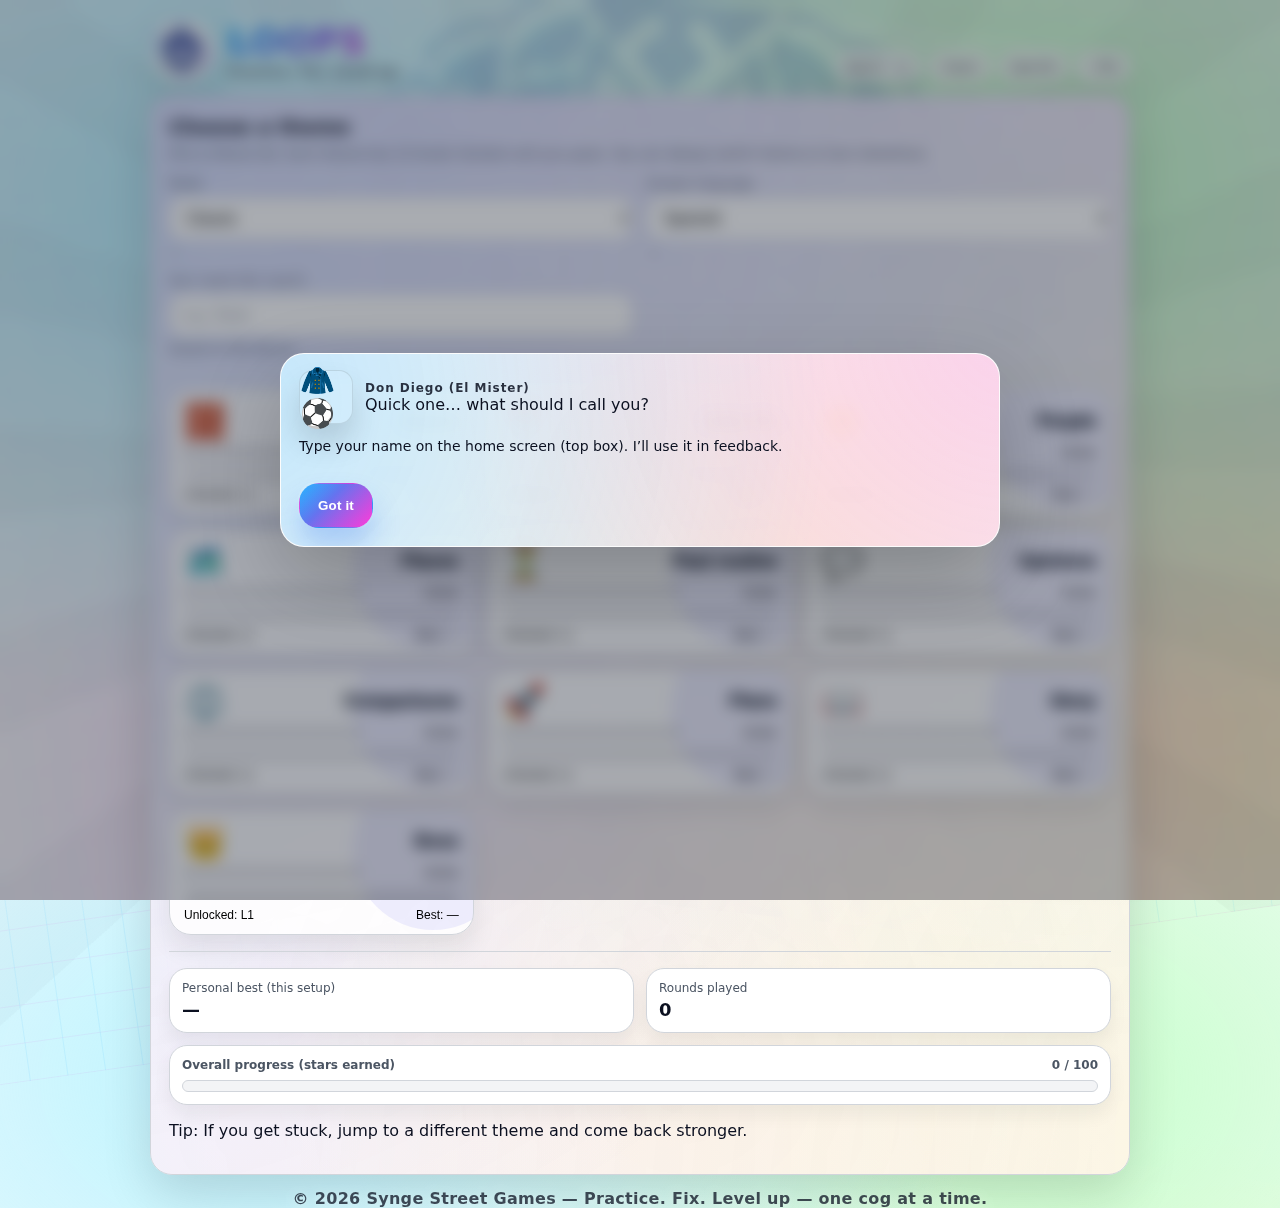
<file: index_backup5.html>
<!doctype html>
<html lang="en">
<head>
  <meta charset="utf-8" />
  <meta name="viewport" content="width=device-width,initial-scale=1" />
  <title>LOOPS</title>
  <link rel="stylesheet" href="./style.css" />
</head>

<body>
  <main class="wrap">
    <header class="topbar">
      <div class="brand">
        <div class="logoRing" aria-hidden="true">
          <img src="./crest.png" alt="" />
        </div>
        <div class="brandText">
          <h1 id="title">LOOPS</h1>
          <p class="sub" id="subtitle">Digital Clockwork Practice • Junior Cycle Languages • Build v7</p>
        </div>
      </div>

      <div class="pillRow" aria-label="Round settings">
        <span class="pill" id="pillLevel">Level: Basics</span>
        <span class="pill" id="pillMode">Mode: Classic</span>
        <span class="pill" id="pillLang">Language: Spanish</span>
        <span class="pill" id="pillPenalty">Penalty: +30s</span>
      </div>
    </header>

    <!-- HOME -->
    <section class="card" id="screenHome">
      <div class="cardHead">
        <h2>Choose a theme</h2>
        <p class="muted">
          Pick a theme tile. Each theme has 10 levels (locked until you pass). You can always switch theme to train elsewhere.
        </p>
      </div>

      <div class="grid">
        <div class="field">
          <label for="modeSelect">Mode</label>
          <select id="modeSelect">
            <option value="classic">Classic</option>
            <option value="sprint">Sprint (time cap)</option>
            <option value="survival">Survival (0 wrong)</option>
            <option value="relay">Relay (A then B)</option>
          </select>
          <p class="hint" id="modeHintHome">—</p>
        </div>

        <div class="field">
          <label for="langSelect">Answer language</label>
          <select id="langSelect">
            <option value="es">Spanish</option>
            <option value="fr">French</option>
            <option value="de">German</option>
          </select>
          <p class="hint" id="langHint">—</p>
        </div>

<div class="field">
  <label for="playerName">Your name (for coach)</label>
  <input id="playerName" type="text" maxlength="18" placeholder="e.g. Sean" />
  <p class="hint" id="nameHint">Saved on this device.</p>
</div>
      </div>

      <div class="hr"></div>

      <div class="themeGrid" id="themeGrid" aria-label="Themes">
        <!-- injected -->
      </div>

      <div class="hr"></div>

      <div class="motivation">
        <div class="motBox">
          <div class="motK">Personal best (this setup)</div>
          <div class="motV" id="pbOut">—</div>
        </div>
        <div class="motBox">
          <div class="motK">Rounds played</div>
          <div class="motV" id="roundsOut">0</div>
        </div>
      </div>

      <div class="globalProg" aria-label="Overall progress">
        <div class="globalTop">
          <div class="globalK">Overall progress (stars earned)</div>
          <div class="globalV" id="globalText">0 / 100</div>
        </div>
        <div class="globalBar"><div class="globalFill" id="globalFill"></div></div>
      </div>

      <p class="hint">Tip: If you get stuck, jump to a different theme and come back stronger.</p>
</section>


    <section class="screen hidden" id="screenTheme">
      <div class="cardHead">
        <h2 id="themeTitle">Theme</h2>
        <p class="muted" id="themeSub">Pick a level. Level 1 is always open. Others unlock when you pass.</p>
      </div>

      <div class="themeMeta">
        <div class="starsRow" id="themeStars"></div>
        <div class="themeBar"><div class="themeFill" id="themeFill"></div></div>
        <div class="muted small" id="themeBest">Best: —</div>
      </div>

      <div class="levelGrid" id="themeLevels" aria-label="Theme levels">
        <!-- injected -->
      </div>

      <div class="ctaRow">
        <button class="btn ghost" id="themeBackBtn" type="button">← Back</button>
      </div>
    </section>


    <!-- GAME -->
    <section class="card hidden" id="screenGame">
      <div class="gameHead">
        <div>
          <h2 id="gameTitle">Round</h2>
          <div class="meta">
            <span class="tag" id="tagCap">Sprint cap: —</span>
            <span class="tag" id="tagTips">Tips: —</span>
          </div>
        </div>

        <div class="rightControls">
          <button class="btn ghost tiny" id="quitBtn" type="button">Quit</button>
        </div>
      </div>

      <!-- Per-round progress -->
      <div class="progressWrap" aria-label="Progress">
        <div class="progressBar"><div class="progressFill" id="progressFill"></div></div>
        <div class="progressText" id="progressText">1 / 10</div>
      </div>

      <div class="promptArea" id="promptArea">
        <!-- injected -->
      </div>

      <div class="controls">
        <button class="btn" id="prevBtn" type="button">Back</button>
        <button class="btn primary" id="nextBtn" type="button">Next</button>
      </div>

      <div class="modeHint" id="modeHint">—</div>
    </section>

    <!-- RESULTS -->
    <section class="card hidden" id="screenResults">
      <div class="cardHead">
        <h2>Results</h2>
        <p class="muted" id="aiStatusText">Marked by coach — review your upgrades below.</p>
      </div>

      <div class="statsRow">
        <div class="stat">
          <div class="k">Time</div>
          <div class="v" id="timeOut">0:00</div>
        </div>
        <div class="stat">
          <div class="k">Wrong</div>
          <div class="v" id="wrongOut">0</div>
        </div>
        <div class="stat">
          <div class="k">Turbo score</div>
          <div class="v" id="scoreOut">0.0s</div>
        </div>
        <div class="stat">
          <div class="k">Target</div>
          <div class="v" id="targetOut">—</div>
        </div>
      </div>

      <div class="coachFocus" id="coachFocus"></div>

      <div class="feedbackList" id="feedbackList" aria-label="Feedback list"></div>

      <div class="ctaRow">
        <button class="btn primary" id="playAgainBtn" type="button">Try again</button>
        <button class="btn" id="workshopBtn" type="button">Gym</button>
        <button class="btn ghost" id="homeBtn" type="button">Back to Home</button>
      </div>
      <p class="hint" id="resultsHint">If you got 3+ wrong, the Gym is required before that level unlocks.</p>
</section>
  <!-- WORKSHOP -->
<section class="card hidden workshopCard" id="screenWorkshop" aria-label="Workshop practice">
  <div class="cardHead">
    <h2>Workshop</h2>
    <p class="muted" id="wsSubtitle">Fix your top error cog, then unlock the exit.</p>
  </div>

  <div class="wsPanels">
    <div class="wsPanel">
      <div class="wsPanelTitle">Top error cogs</div>
      <div class="wsCogs" id="wsCogs"></div>
    </div>

    <div class="wsPanel">
      <div class="wsPanelTitle">Gate</div>
      <div class="wsGate">
        <div class="wsGateLine"><span class="wsGateK">Type</span><span class="wsGateV" id="wsGateType">—</span></div>
        <div class="wsGateLine"><span class="wsGateK">Target</span><span class="wsGateV" id="wsGateTarget">—</span></div>
      </div>
      <div class="wsMeter" aria-label="Gate progress">
        <div class="wsMeterFill" id="wsMeterFill"></div>
      </div>
      <div class="wsMeterText" id="wsMeterText">0%</div>
    </div>
  </div>

  <div class="hr"></div>

  <div class="wsDrill">
    <div class="wsPrompt" id="wsPrompt">—</div>

    <div class="wsChoices hidden" id="wsChoices" aria-label="Choices"></div>

    <div class="wsInputRow" id="wsInputRow">
      <input class="input wsInput" id="wsInput" autocomplete="off" spellcheck="false" placeholder="Type your fix here…" />
      <button class="btn primary" id="wsSubmit" type="button">Submit</button>
    </div>

    <div class="wsHelp" id="wsHelp"></div>
    <div class="wsFeedback" id="wsFeedback" role="status" aria-live="polite"></div>
  </div>

  <div class="ctaRow">
    <button class="btn" id="wsBackResults" type="button">Back to results</button>
    <button class="btn primary" id="wsExit" type="button">Exit workshop 🔒</button>
    <button class="btn ghost" id="wsHome" type="button">Back to menu</button>
  </div>

  <div class="wsTeacher hidden" id="wsTeacher">
    <button class="btn tiny" id="wsOverride" type="button">Teacher override (unlock exit)</button>
  </div>
</section>

<footer class="footer">© 2026 Synge Street Games — Practice. Fix. Level up — one cog at a time.</footer>
  </main>
<script src="./ai.js"></script>
  <script src="./script.js"></script>
  <div id="toast" class="toast hidden" role="status" aria-live="polite"></div>
</body>
</html>
</file>
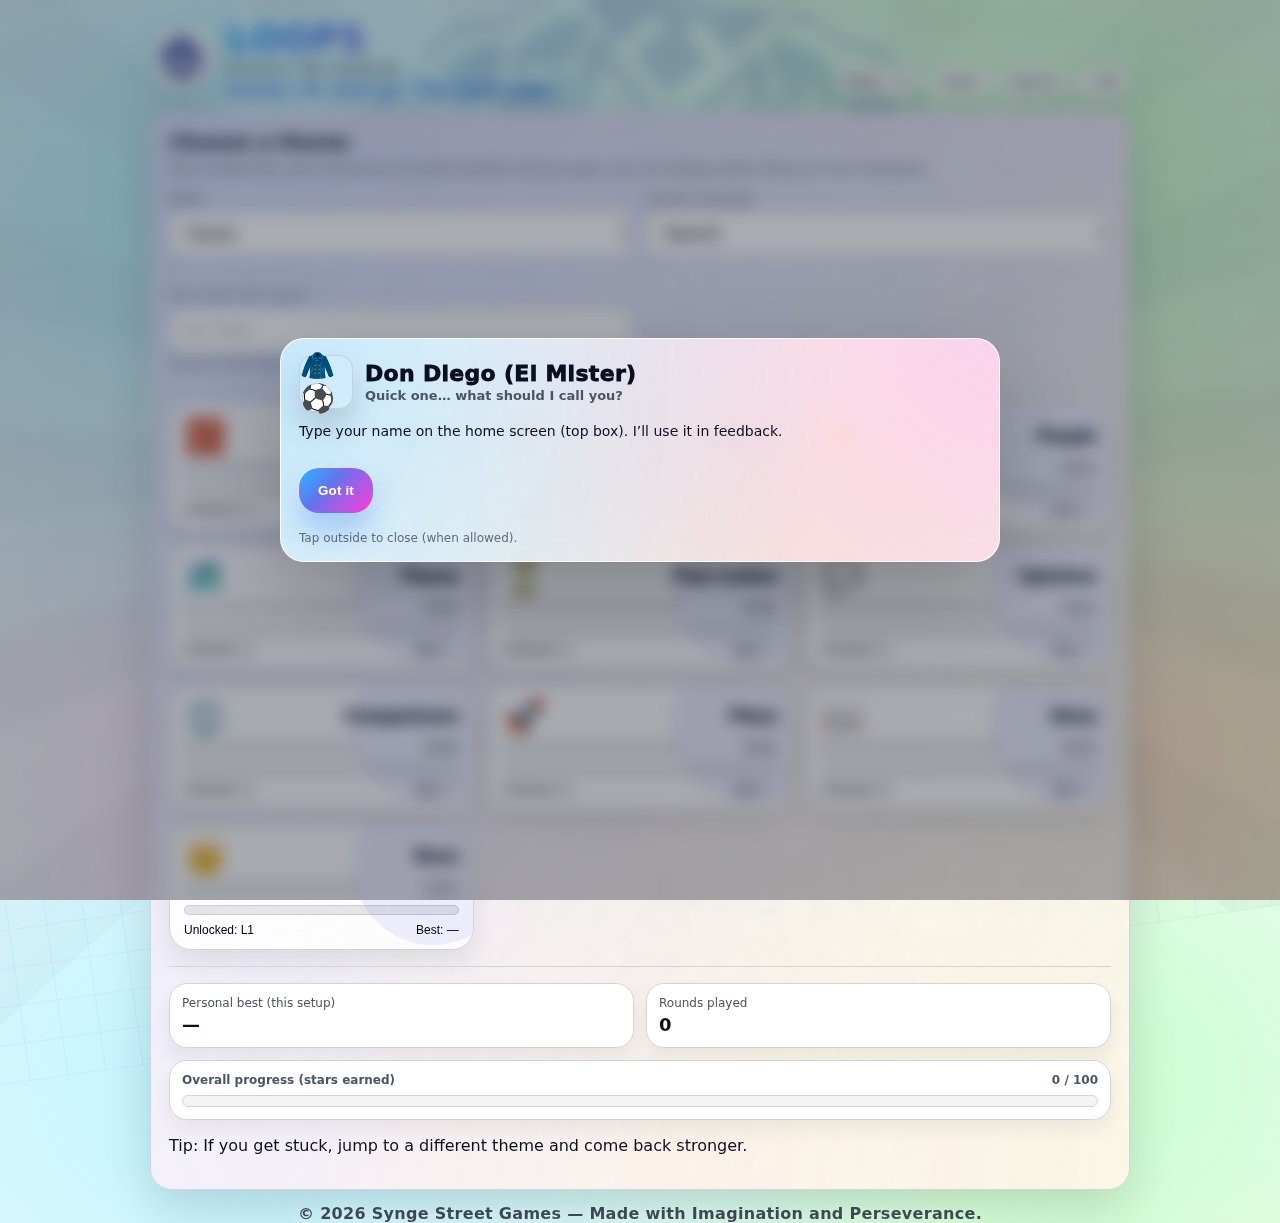
<file: index_backup6.html>
<!doctype html>
<html lang="en">
<head>
  <meta charset="utf-8" />
  <meta name="viewport" content="width=device-width,initial-scale=1" />
  <title>LOOPS</title>
  <link rel="stylesheet" href="./style.css" />
</head>

<body>
  <main class="wrap">
    <header class="topbar">
      <div class="brand">
        <div class="logoRing" aria-hidden="true">
          <img src="./crest.png" alt="" />
        </div>
        <div class="brandText">
          <h1 id="title">LOOPS</h1>
          <p class="sub" id="subtitle">Digital Clockwork Practice • Junior Cycle Languages • Build v7</p>
          <p class="motto" id="motto">Practice. Fix. Level up — one cog at a time.</p>
        </div>
      </div>

      <div class="pillRow" aria-label="Round settings">
        <span class="pill" id="pillLevel">Level: Basics</span>
        <span class="pill" id="pillMode">Mode: Classic</span>
        <span class="pill" id="pillLang">Language: Spanish</span>
        <span class="pill" id="pillPenalty">Penalty: +30s</span>
      </div>
    </header>

    <!-- HOME -->
    <section class="card" id="screenHome">
      <div class="cardHead">
        <h2>Choose a theme</h2>
        <p class="muted">
          Pick a theme tile. Each theme has 10 levels (locked until you pass). You can always switch theme to train elsewhere.
        </p>
      </div>

      <div class="grid">
        <div class="field">
          <label for="modeSelect">Mode</label>
          <select id="modeSelect">
            <option value="classic">Classic</option>
            <option value="sprint">Sprint (time cap)</option>
            <option value="survival">Survival (0 wrong)</option>
            <option value="relay">Relay (A then B)</option>
          </select>
          <p class="hint" id="modeHintHome">—</p>
        </div>

        <div class="field">
          <label for="langSelect">Answer language</label>
          <select id="langSelect">
            <option value="es">Spanish</option>
            <option value="fr">French</option>
            <option value="de">German</option>
          </select>
          <p class="hint" id="langHint">—</p>
        </div>

<div class="field">
  <label for="playerName">Your name (for coach)</label>
  <input id="playerName" type="text" maxlength="18" placeholder="e.g. Sean" />
  <p class="hint" id="nameHint">Saved on this device.</p>
</div>
      </div>

      <div class="hr"></div>

      <div class="themeGrid" id="themeGrid" aria-label="Themes">
        <!-- injected -->
      </div>

      <div class="hr"></div>

      <div class="motivation">
        <div class="motBox">
          <div class="motK">Personal best (this setup)</div>
          <div class="motV" id="pbOut">—</div>
        </div>
        <div class="motBox">
          <div class="motK">Rounds played</div>
          <div class="motV" id="roundsOut">0</div>
        </div>
      </div>

      <div class="globalProg" aria-label="Overall progress">
        <div class="globalTop">
          <div class="globalK">Overall progress (stars earned)</div>
          <div class="globalV" id="globalText">0 / 100</div>
        </div>
        <div class="globalBar"><div class="globalFill" id="globalFill"></div></div>
      </div>

      <p class="hint">Tip: If you get stuck, jump to a different theme and come back stronger.</p>
</section>


    <section class="screen hidden" id="screenTheme">
      <div class="cardHead">
        <h2 id="themeTitle">Theme</h2>
        <p class="muted" id="themeSub">Pick a level. Level 1 is always open. Others unlock when you pass.</p>
      </div>

      <div class="themeMeta">
        <div class="starsRow" id="themeStars"></div>
        <div class="themeBar"><div class="themeFill" id="themeFill"></div></div>
        <div class="muted small" id="themeBest">Best: —</div>
      </div>

      <div class="levelGrid" id="themeLevels" aria-label="Theme levels">
        <!-- injected -->
      </div>

      <div class="ctaRow">
        <button class="btn ghost" id="themeBackBtn" type="button">← Back</button>
      </div>
    </section>


    <!-- GAME -->
    <section class="card hidden" id="screenGame">
      <div class="gameHead">
        <div>
          <h2 id="gameTitle">Round</h2>
          <div class="meta">
            <span class="tag" id="tagCap">Sprint cap: —</span>
            <span class="tag" id="tagTips">Tips: —</span>
          </div>
        </div>

        <div class="rightControls">
          <button class="btn ghost tiny" id="quitBtn" type="button">Quit</button>
        </div>
      </div>

      <!-- Per-round progress -->
      <div class="progressWrap" aria-label="Progress">
        <div class="progressBar"><div class="progressFill" id="progressFill"></div></div>
        <div class="progressText" id="progressText">1 / 10</div>
      </div>

      <div class="promptArea" id="promptArea">
        <!-- injected -->
      </div>

      <div class="controls">
        <button class="btn" id="prevBtn" type="button">Back</button>
        <button class="btn primary" id="nextBtn" type="button">Next</button>
      </div>

      <div class="modeHint" id="modeHint">—</div>
    </section>

    <!-- RESULTS -->
    <section class="card hidden" id="screenResults">
      <div class="cardHead">
        <h2>Results</h2>
        <p class="muted" id="aiStatusText">Marked by coach — review your upgrades below.</p>
      </div>

      <div class="statsRow">
        <div class="stat">
          <div class="k">Time</div>
          <div class="v" id="timeOut">0:00</div>
        </div>
        <div class="stat">
          <div class="k">Wrong</div>
          <div class="v" id="wrongOut">0</div>
        </div>
        <div class="stat">
          <div class="k">Turbo score</div>
          <div class="v" id="scoreOut">0.0s</div>
        </div>
        <div class="stat">
          <div class="k">Target</div>
          <div class="v" id="targetOut">—</div>
        </div>
      </div>

      <div class="coachFocus" id="coachFocus"></div>

      <div class="feedbackList" id="feedbackList" aria-label="Feedback list"></div>

      <div class="ctaRow">
        <button class="btn primary" id="playAgainBtn" type="button">Try again</button>
        <button class="btn" id="workshopBtn" type="button">Gym</button>
        <button class="btn ghost" id="homeBtn" type="button">Back to Home</button>
      </div>
      <p class="hint" id="resultsHint">If you got 3+ wrong, the Gym is required before that level unlocks.</p>
</section>
  <!-- WORKSHOP -->
<section class="card hidden workshopCard" id="screenWorkshop" aria-label="Workshop practice">
  <div class="cardHead">
    <h2>Workshop</h2>
    <p class="muted" id="wsSubtitle">Fix your top error cog, then unlock the exit.</p>
  </div>

  <div class="wsPanels">
    <div class="wsPanel">
      <div class="wsPanelTitle">Top error cogs</div>
      <div class="wsCogs" id="wsCogs"></div>
    </div>

    <div class="wsPanel">
      <div class="wsPanelTitle">Gate</div>
      <div class="wsGate">
        <div class="wsGateLine"><span class="wsGateK">Type</span><span class="wsGateV" id="wsGateType">—</span></div>
        <div class="wsGateLine"><span class="wsGateK">Target</span><span class="wsGateV" id="wsGateTarget">—</span></div>
      </div>
      <div class="wsMeter" aria-label="Gate progress">
        <div class="wsMeterFill" id="wsMeterFill"></div>
      </div>
      <div class="wsMeterText" id="wsMeterText">0%</div>
    </div>
  </div>

  <div class="hr"></div>

  <div class="wsDrill">
    <div class="wsPrompt" id="wsPrompt">—</div>

    <div class="wsChoices hidden" id="wsChoices" aria-label="Choices"></div>

    <div class="wsInputRow" id="wsInputRow">
      <input class="input wsInput" id="wsInput" autocomplete="off" spellcheck="false" placeholder="Type your fix here…" />
      <button class="btn primary" id="wsSubmit" type="button">Submit</button>
    </div>

    <div class="wsHelp" id="wsHelp"></div>
    <div class="wsFeedback" id="wsFeedback" role="status" aria-live="polite"></div>
  </div>

  <div class="ctaRow">
    <button class="btn" id="wsBackResults" type="button">Back to results</button>
    <button class="btn primary" id="wsExit" type="button">Exit workshop 🔒</button>
    <button class="btn ghost" id="wsHome" type="button">Back to menu</button>
  </div>

  <div class="wsTeacher hidden" id="wsTeacher">
    <button class="btn tiny" id="wsOverride" type="button">Teacher override (unlock exit)</button>
  </div>
</section>

<footer class="footer">© 2026 Synge Street Games — Made with Imagination and Perseverance.</footer>
  </main>

  <!-- COACH MODAL (tap to continue) -->
  <div class="modal hidden" id="coachModal" role="dialog" aria-modal="true" aria-label="Coach">
    <div class="modalCard">
      <div class="modalHead">
        <div class="coachAvatar" id="coachAvatar">🧑‍🏫</div>
        <div class="modalTitles">
          <div class="modalTitle" id="coachTitle">Coach</div>
          <div class="modalSub" id="coachSub">—</div>
        </div>
      </div>
      <div class="modalBody" id="coachBody"></div>
      <div class="modalBtns">
        <button class="btn primary" id="coachPrimary" type="button">Continue</button>
        <button class="btn ghost" id="coachSecondary" type="button">—</button>
      </div>
      <div class="modalHint">Tap outside to close (when allowed).</div>
    </div>
  </div>

  <!-- REWARD POP -->
  <div class="modal hidden" id="rewardPop" role="dialog" aria-modal="true" aria-label="Prize">
    <div class="modalCard">
      <div class="modalHead">
        <div class="coachAvatar">🏆</div>
        <div class="modalTitles">
          <div class="modalTitle" id="rewardTitle">Prize</div>
          <div class="modalSub">Nice work — keep the streak alive.</div>
        </div>
      </div>
      <div class="modalBody" id="rewardBody"></div>
      <div class="modalBtns">
        <button class="btn primary" id="rewardOk" type="button">OK</button>
      </div>
    </div>
  </div>

  <div id="toast" class="toast hidden" role="status" aria-live="polite"></div>

<script src="./ai.js"></script>
  <script src="./script.js"></script>
</body>
</html>
</file>
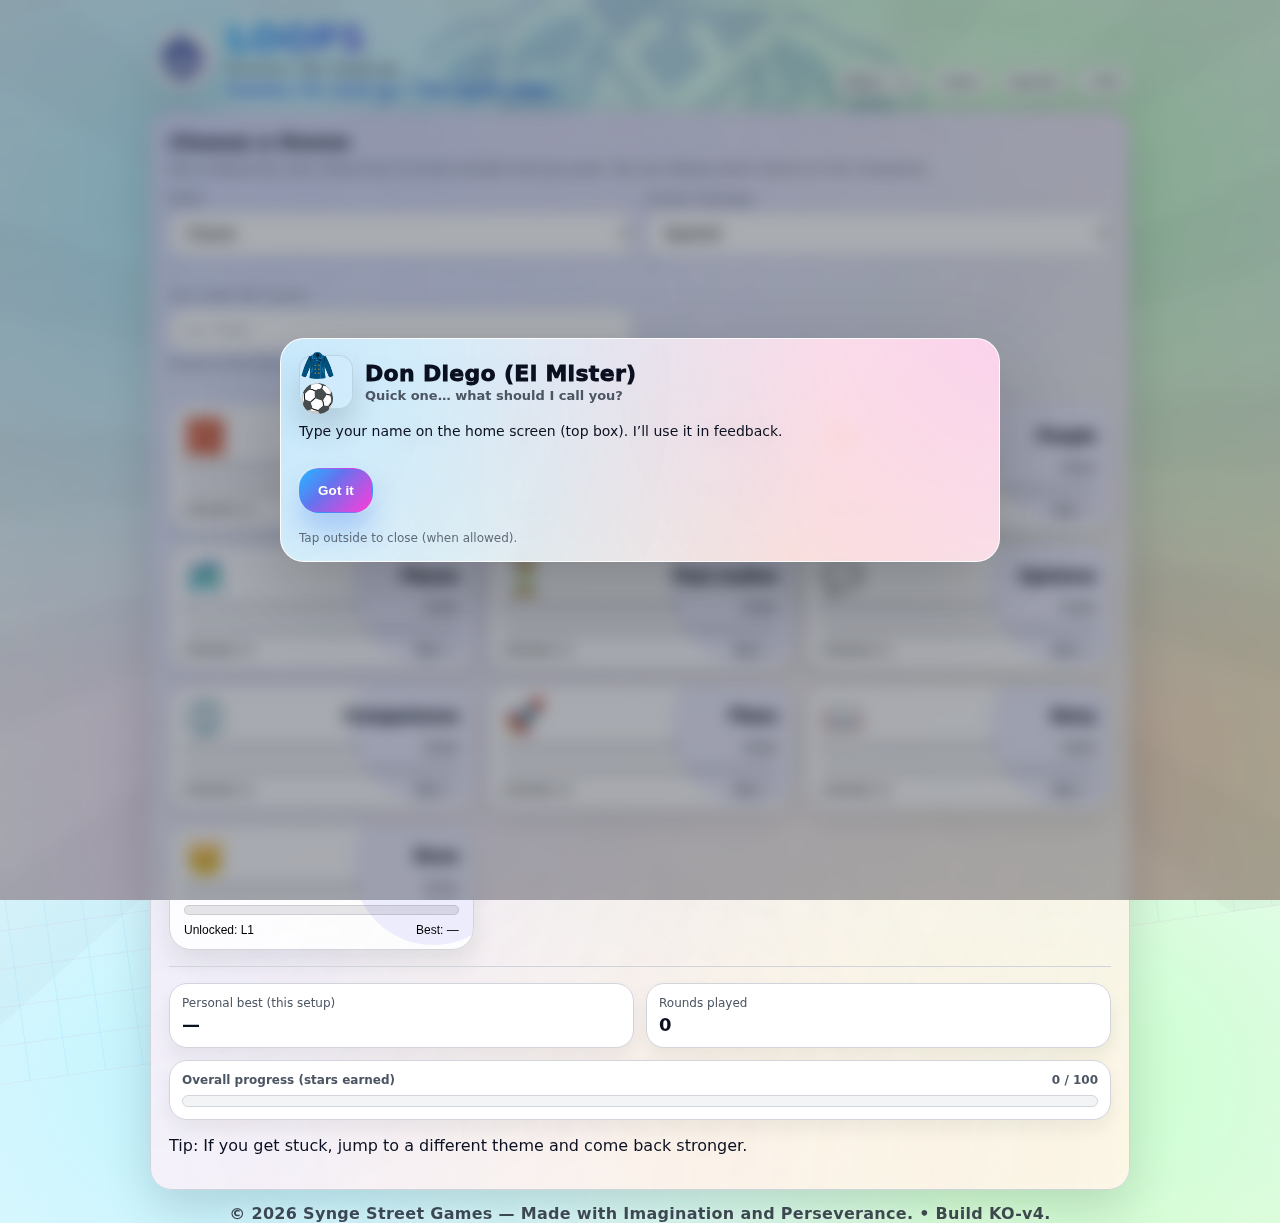
<file: index_badname_backup.html>
<!doctype html>
<html lang="en">
<head>
  <meta charset="utf-8" />
  <meta name="viewport" content="width=device-width,initial-scale=1" />
  <title>LOOPS</title>
  <link rel="stylesheet" href="style.css" />
</head>

<body>
  <main class="wrap">
    <header class="topbar">
      <div class="brand">
        <div class="logoRing" aria-hidden="true">
          <img src="crest.png" alt="" />
        </div>
        <div class="brandText">
          <h1 id="title">LOOPS</h1>
          <p class="sub" id="subtitle">Digital Clockwork Practice • Junior Cycle Languages • Build KO-v4</p>
          <p class="motto" id="motto">Practice. Fix. Level up — one cog at a time.</p>
        </div>
      </div>

      <div class="pillRow" aria-label="Round settings">
        <span class="pill" id="pillLevel">Level: Basics</span>
        <span class="pill" id="pillMode">Mode: Classic</span>
        <span class="pill" id="pillLang">Language: Spanish</span>
        <span class="pill" id="pillPenalty">Penalty: +30s</span>
      </div>
    </header>

    <!-- HOME -->
    <section class="card" id="screenHome">
      <div class="cardHead">
        <h2>Choose a theme</h2>
        <p class="muted">
          Pick a theme tile. Each theme has 10 levels (locked until you pass). You can always switch theme to train elsewhere.
        </p>
      </div>

      <div class="grid">
        <div class="field">
          <label for="modeSelect">Mode</label>
          <select id="modeSelect">
            <option value="classic">Classic</option>
            <option value="sprint">Sprint (time cap)</option>
            <option value="survival">Survival (0 wrong)</option>
            <option value="relay">Relay (A then B)</option>
          </select>
          <p class="hint" id="modeHintHome">—</p>
        </div>

        <div class="field">
          <label for="langSelect">Answer language</label>
          <select id="langSelect">
            <option value="es">Spanish</option>
            <option value="fr">French</option>
            <option value="de">German</option>
          </select>
          <p class="hint" id="langHint">—</p>
        </div>

<div class="field">
  <label for="playerName">Your name (for coach)</label>
  <input id="playerName" type="text" maxlength="18" placeholder="e.g. Sean" />
  <p class="hint" id="nameHint">Saved on this device.</p>
</div>
      </div>

      <div class="hr"></div>

      <div class="themeGrid" id="themeGrid" aria-label="Themes">
        <!-- injected -->
      </div>

      <div class="hr"></div>

      <div class="motivation">
        <div class="motBox">
          <div class="motK">Personal best (this setup)</div>
          <div class="motV" id="pbOut">—</div>
        </div>
        <div class="motBox">
          <div class="motK">Rounds played</div>
          <div class="motV" id="roundsOut">0</div>
        </div>
      </div>

      <div class="globalProg" aria-label="Overall progress">
        <div class="globalTop">
          <div class="globalK">Overall progress (stars earned)</div>
          <div class="globalV" id="globalText">0 / 100</div>
        </div>
        <div class="globalBar"><div class="globalFill" id="globalFill"></div></div>
      </div>

      <p class="hint">Tip: If you get stuck, jump to a different theme and come back stronger.</p>
</section>


    <section class="screen hidden" id="screenTheme">
      <div class="cardHead">
        <h2 id="themeTitle">Theme</h2>
        <p class="muted" id="themeSub">Pick a level. Level 1 is always open. Others unlock when you pass.</p>
      </div>

      <div class="themeMeta">
        <div class="starsRow" id="themeStars"></div>
        <div class="themeBar"><div class="themeFill" id="themeFill"></div></div>
        <div class="muted small" id="themeBest">Best: —</div>
      </div>

      <div class="levelGrid" id="themeLevels" aria-label="Theme levels">
        <!-- injected -->
      </div>

      <div class="ctaRow">
        <button class="btn ghost" id="themeBackBtn" type="button">← Back</button>
      </div>
    </section>


    <!-- GAME -->
    <section class="card hidden" id="screenGame">
      <div class="gameHead">
        <div>
          <h2 id="gameTitle">Round</h2>
          <div class="meta">
            <span class="tag" id="tagCap">Sprint cap: —</span>
            <span class="tag" id="tagTips">Tips: —</span>
          </div>
        </div>

        <div class="rightControls">
          <button class="btn ghost tiny" id="quitBtn" type="button">Quit</button>
        </div>
      </div>

      <!-- Per-round progress -->
      <div class="progressWrap" aria-label="Progress">
        <div class="progressBar"><div class="progressFill" id="progressFill"></div></div>
        <div class="progressText" id="progressText">1 / 10</div>
      </div>

      <div class="promptArea" id="promptArea">
        <!-- injected -->
      </div>

      <div class="controls">
        <button class="btn" id="prevBtn" type="button">Back</button>
        <button class="btn primary" id="nextBtn" type="button">Next</button>
      </div>

      <div class="modeHint" id="modeHint">—</div>
    </section>

    <!-- RESULTS -->
    <section class="card hidden" id="screenResults">
      <div class="cardHead">
        <h2>Results</h2>
        <p class="muted" id="aiStatusText">Marked by coach — review your upgrades below.</p>
      </div>

      <div class="statsRow">
        <div class="stat">
          <div class="k">Time</div>
          <div class="v" id="timeOut">0:00</div>
        </div>
        <div class="stat">
          <div class="k">Wrong</div>
          <div class="v" id="wrongOut">0</div>
        </div>
        <div class="stat">
          <div class="k">Turbo score</div>
          <div class="v" id="scoreOut">0.0s</div>
        </div>
        <div class="stat">
          <div class="k">Target</div>
          <div class="v" id="targetOut">—</div>
        </div>
      </div>

      <div class="coachFocus" id="coachFocus"></div>

      <div class="feedbackList" id="feedbackList" aria-label="Feedback list"></div>

      <div class="ctaRow">
        <button class="btn primary" id="playAgainBtn" type="button">Try again</button>
        <button class="btn" id="workshopBtn" type="button">Gym</button>
        <button class="btn ghost" id="homeBtn" type="button">Back to Home</button>
      </div>
      <p class="hint" id="resultsHint">If you got 3+ wrong, the Gym is required before that level unlocks.</p>
</section>
  <!-- WORKSHOP -->
<section class="card hidden workshopCard" id="screenWorkshop" aria-label="Workshop practice">
  <div class="cardHead">
    <h2>Workshop</h2>
    <p class="muted" id="wsSubtitle">Fix your top error cog, then unlock the exit.</p>
  </div>

  <div class="wsPanels">
    <div class="wsPanel">
      <div class="wsPanelTitle">Top error cogs</div>
      <div class="wsCogs" id="wsCogs"></div>
    </div>

    <div class="wsPanel">
      <div class="wsPanelTitle">Gate</div>
      <div class="wsGate">
        <div class="wsGateLine"><span class="wsGateK">Type</span><span class="wsGateV" id="wsGateType">—</span></div>
        <div class="wsGateLine"><span class="wsGateK">Target</span><span class="wsGateV" id="wsGateTarget">—</span></div>
      </div>
      <div class="wsMeter" aria-label="Gate progress">
        <div class="wsMeterFill" id="wsMeterFill"></div>
      </div>
      <div class="wsMeterText" id="wsMeterText">0%</div>
    </div>
  </div>

  <div class="hr"></div>

  <div class="wsDrill">
    <div class="wsPrompt" id="wsPrompt">—</div>

    <div class="wsChoices hidden" id="wsChoices" aria-label="Choices"></div>

    <div class="wsInputRow" id="wsInputRow">
      <input class="input wsInput" id="wsInput" autocomplete="off" spellcheck="false" placeholder="Type your fix here…" />
      <button class="btn primary" id="wsSubmit" type="button">Submit</button>
    </div>

    <div class="wsHelp" id="wsHelp"></div>
    <div class="wsFeedback" id="wsFeedback" role="status" aria-live="polite"></div>
  </div>

  <div class="ctaRow">
    <button class="btn" id="wsBackResults" type="button">Back to results</button>
    <button class="btn primary" id="wsExit" type="button">Exit workshop 🔒</button>
    <button class="btn ghost" id="wsHome" type="button">Back to menu</button>
  </div>

  <div class="wsTeacher hidden" id="wsTeacher">
    <button class="btn tiny" id="wsOverride" type="button">Teacher override (unlock exit)</button>
  </div>
</section>

<footer class="footer">© 2026 Synge Street Games — Made with Imagination and Perseverance.  •  Build KO-v4.</footer>
  </main>

  <!-- COACH MODAL (tap to continue) -->
  <div class="modal hidden" id="coachModal" role="dialog" aria-modal="true" aria-label="Coach">
    <div class="modalCard">
      <div class="modalHead">
        <div class="coachAvatar" id="coachAvatar">🧑‍🏫</div>
        <div class="modalTitles">
          <div class="modalTitle" id="coachTitle">Coach</div>
          <div class="modalSub" id="coachSub">—</div>
        </div>
      </div>
      <div class="modalBody" id="coachBody"></div>
      <div class="modalBtns">
        <button class="btn primary" id="coachPrimary" type="button">Continue</button>
        <button class="btn ghost" id="coachSecondary" type="button">—</button>
      </div>
      <div class="modalHint">Tap outside to close (when allowed).</div>
    </div>
  </div>

  <!-- REWARD POP -->
  <div class="modal hidden" id="rewardPop" role="dialog" aria-modal="true" aria-label="Prize">
    <div class="modalCard">
      <div class="modalHead">
        <div class="coachAvatar">🏆</div>
        <div class="modalTitles">
          <div class="modalTitle" id="rewardTitle">Prize</div>
          <div class="modalSub">Nice work — keep the streak alive.</div>
        </div>
      </div>
      <div class="modalBody" id="rewardBody"></div>
      <div class="modalBtns">
        <button class="btn primary" id="rewardOk" type="button">OK</button>
      </div>
    </div>
  </div>

  <div id="toast" class="toast hidden" role="status" aria-live="polite"></div>

<script src="ai.js"></script>
  <script src="script.js"></script>
</body>
</html>
</file>
<file: style.css>
/* Turbo Descriptions — solo i18n ARCADE build */

:root{
  /* Punchier, teen-friendly primaries */
  --bg1:#bdf4ff;   /* electric cyan */
  --bg2:#c7ffcc;   /* neon mint */
  --bg3:#ffd1f5;   /* hot pink mist */
  --bg4:#fff3b0;   /* lemon glow */


  --card:#ffffffee;
  --ink:#0b1020;
  --muted:#4b5563;
  --line:#d1d5db;

  --shadow: 0 18px 50px rgba(0,0,0,.14);
  --r: 22px;

  /* Bold primaries */
  --accent:#00a3ff;   /* electric blue */
  --accent2:#ff2bd6;  /* neon magenta */
  --good:#22c55e;     /* green-500 */
  --bad:#ef4444;      /* red-500 */
  --warn:#f59e0b;     /* amber-500 */
}

*{box-sizing:border-box}
html,body{height:100%}
body{
  margin:0;
  font-family: system-ui,-apple-system,Segoe UI,Roboto,Helvetica,Arial,"Apple Color Emoji","Segoe UI Emoji";
  color:var(--ink);
  background:
    radial-gradient(1200px 900px at 20% 20%, var(--bg1), transparent 60%),
    radial-gradient(1200px 900px at 80% 20%, var(--bg2), transparent 60%),
    radial-gradient(1200px 900px at 50% 90%, var(--bg3), transparent 60%),
    radial-gradient(1200px 900px at 85% 85%, var(--bg4), transparent 60%),
    #f8fafc;
  min-height:100vh;
}

.wrap{
  width:min(980px, 94vw);
  margin: 18px auto 60px;
  position:relative;
}

.topbar{
  display:flex;
  align-items:flex-end;
  justify-content:space-between;
  gap:14px;
  margin-bottom:14px;
}

.brand{display:flex; align-items:center; gap:14px}
.logoRing{
  width:64px; height:64px;
  border-radius:999px;
  box-shadow: var(--shadow);
  background: #ffffffaa;
  display:grid; place-items:center;
  position:relative;
  overflow:hidden;
}
.logoRing::after{
  content:"";
  position:absolute; inset:0;
  background: radial-gradient(circle at 30% 30%, rgba(37,99,235,.26), transparent 55%),
              radial-gradient(circle at 70% 70%, rgba(217,70,239,.26), transparent 55%);
}
.logoRing img{width:52px; height:52px; object-fit:contain; position:relative; z-index:1; opacity:.95}

.brandText h1{margin:0; font-size:36px; letter-spacing:.2px}
.brandText .sub{margin:2px 0 0; color:var(--muted); font-size:13px}

.brandText .motto{margin:6px 0 0; font-weight:950; font-size:13px; color:rgba(37,99,235,.92); letter-spacing:.2px}

.pillRow{display:flex; flex-wrap:wrap; gap:8px; justify-content:flex-end}
.pill{
  font-size:12px;
  padding:7px 10px;
  border-radius:999px;
  background:#ffffffc2;
  border:1px solid var(--line);
  box-shadow: 0 10px 24px rgba(0,0,0,.08);
  white-space:nowrap;
}

.card{
  background:var(--card);
  border:1px solid var(--line);
  border-radius:var(--r);
  box-shadow: var(--shadow);
  padding:18px;
  position:relative;
  overflow:hidden;
}

.card::before{
  content:"";
  position:absolute;
  inset:-30%;
  background:
    radial-gradient(circle at 10% 20%, rgba(37,99,235,.16), transparent 60%),
    radial-gradient(circle at 85% 0%, rgba(217,70,239,.18), transparent 55%),
    radial-gradient(circle at 100% 90%, rgba(245,158,11,.12), transparent 55%);
  transform: rotate(-6deg);
  pointer-events:none;
}

.card > *{position:relative; z-index:1}

.cardHead h2{margin:0; font-size:20px}
.cardHead .muted{margin:6px 0 0; color:var(--muted); font-size:13px; line-height:1.4}

.grid{
  margin-top:14px;
  display:grid;
  grid-template-columns: repeat(2, minmax(0, 1fr));
  gap:14px;
}

.field{display:flex; flex-direction:column; gap:6px}
.field label{font-size:12px; color:var(--muted); letter-spacing:.2px}
.field select, .field input{
  padding:11px 12px;
  border-radius:14px;
  border:1px solid var(--line);
  background:#fff;
  font-size:16px;
  outline:none;
}
.field input::placeholder{color:#9ca3af}
.field .hint{
  margin:0;
  font-size:12px;
  color:var(--muted);
}

.span2{grid-column:1 / -1}

.btnRow{display:flex; gap:10px; flex-wrap:wrap; align-items:center}

.btn{
  border:1px solid var(--line);
  background:#ffffff;
  color:var(--ink);
  padding:14px 18px;
  border-radius:20px;
  font-weight:800;
  letter-spacing:.2px;
  cursor:pointer;
  transition: transform .06s ease, box-shadow .18s ease, background .18s ease, filter .18s ease;
  box-shadow: 0 12px 22px rgba(0,0,0,.08);
}
.btn:hover{transform: translateY(-1px); filter:saturate(1.05)}
.btn:active{transform: translateY(0px) scale(.99)}
.btn.primary{
  background: linear-gradient(135deg, var(--accent), var(--accent2));
  border-color: transparent;
  color:#fff;
  box-shadow: 0 18px 28px rgba(37,99,235,.25);
  position:relative;
}
.btn.primary::after{
  content:"";
  position:absolute;
  inset:-2px;
  border-radius:18px;
  background: linear-gradient(135deg, rgba(255,255,255,.35), transparent 40%, rgba(255,255,255,.15));
  opacity:.55;
  pointer-events:none;
}
.btn.primary:hover{filter:saturate(1.15)}
.btn.ghost{
  background: transparent;
  box-shadow:none;
}
.btn.tiny{padding:8px 10px; border-radius:14px; font-size:12px}
.btn.primary.tiny{padding:8px 10px}

.motivation{
  display:grid;
  grid-template-columns: repeat(2, minmax(0, 1fr));
  gap:12px;
}
.motBox{
  background:#fff;
  border:1px solid var(--line);
  border-radius:18px;
  padding:12px;
  box-shadow: 0 10px 18px rgba(0,0,0,.06);
}
.motK{font-size:12px; color:var(--muted)}
.motV{margin-top:4px; font-size:18px; font-weight:850}

.globalProg{
  margin-top:12px;
  background:#fff;
  border:1px solid var(--line);
  border-radius:18px;
  padding:12px;
  box-shadow: 0 10px 18px rgba(0,0,0,.06);
}
.globalTop{display:flex; align-items:center; justify-content:space-between; gap:10px}
.globalK{font-size:12px; color:var(--muted); font-weight:750}
.globalV{font-size:12px; font-weight:900; color:var(--muted)}
.globalBar{
  margin-top:8px;
  height:12px;
  border-radius:999px;
  background:#f3f4f6;
  border:1px solid var(--line);
  overflow:hidden;
}
.globalFill{
  height:100%;
  width:0%;
  border-radius:999px;
  background: linear-gradient(90deg, var(--accent), var(--accent2));
  transition: width .24s ease;
}

.hidden{display:none !important}

.gameHead{
  display:flex;
  align-items:flex-start;
  justify-content:space-between;
  gap:14px;
}
.meta{display:flex; flex-wrap:wrap; gap:8px; margin-top:6px}
.tag{
  font-size:12px;
  padding:6px 10px;
  border-radius:999px;
  background:#ffffffc2;
  border:1px solid var(--line);
  color:var(--muted);
  font-weight:800;
}

.rightControls{display:flex; gap:10px}

/* Per-round progress */
.progressWrap{
  margin-top:12px;
  display:flex;
  align-items:center;
  gap:12px;
}
.progressBar{
  flex:1;
  height:14px;
  border-radius:999px;
  background:#ffffff;
  border:1px solid var(--line);
  overflow:hidden;
  box-shadow: 0 10px 18px rgba(0,0,0,.06);
}
.progressFill{
  height:100%;
  width:0%;
  border-radius:999px;
  background: linear-gradient(90deg, var(--accent), var(--accent2));
  transition: width .22s ease;
}
.progressText{
  font-size:12px;
  font-weight:900;
  color:var(--muted);
  min-width:64px;
  text-align:right;
}

.promptArea{
  margin-top:14px;
  display:grid;
  gap:12px;
}

.promptCard{
  background:#fff;
  border:1px solid var(--line);
  border-radius:18px;
  padding:14px 14px 12px;
  box-shadow: 0 14px 24px rgba(0,0,0,.08);
  position:relative;
}
.promptCard::before{
  content:"";
  position:absolute;
  inset:-2px;
  border-radius:20px;
  background: radial-gradient(circle at 0% 0%, rgba(37,99,235,.10), transparent 40%),
              radial-gradient(circle at 100% 100%, rgba(217,70,239,.10), transparent 45%);
  pointer-events:none;
}
.promptTop{
  display:flex;
  align-items:flex-start;
  justify-content:space-between;
  gap:10px;
}
.promptText{font-size:16px; font-weight:900}
.badge{
  font-size:12px;
  padding:6px 9px;
  border-radius:999px;
  background: rgba(37,99,235,.12);
  border:1px solid rgba(37,99,235,.22);
  color:#1d4ed8;
  font-weight:900;
}
.badge.green{
  background: rgba(34,197,94,.12);
  border-color: rgba(34,197,94,.22);
  color:#15803d;
}
.badge.purple{
  background: rgba(217,70,239,.12);
  border-color: rgba(217,70,239,.22);
  color:#a21caf;
}
.chips{
  display:flex;
  flex-wrap:wrap;
  gap:8px;
  margin-top:10px;
}
.chip{
  font-size:12px;
  padding:6px 10px;
  border-radius:999px;
  border:1px dashed #d1d5db;
  color:#374151;
  background:#f9fafb;
  font-weight:800;
}
.chip.ser{border-style:solid; border-color: rgba(34,197,94,.25); background: rgba(34,197,94,.07)}
.chip.estar{border-style:solid; border-color: rgba(37,99,235,.25); background: rgba(37,99,235,.07)}
.chip.accent{border-style:solid; border-color: rgba(245,158,11,.28); background: rgba(245,158,11,.08)}
.chip.structure{border-style:solid; border-color: rgba(217,70,239,.25); background: rgba(217,70,239,.07)}

.answerRow{
  display:flex;
  gap:10px;
  align-items:center;
  margin-top:12px;
}
.answerRow input{
  flex:1;
  padding:12px 12px;
  border-radius:20px;
  border:1px solid var(--line);
  font-size:15px;
  outline:none;
}

.iconBtn{
  width:44px; height:44px;
  border-radius:20px;
  border:1px solid var(--line);
  background:#fff;
  cursor:pointer;
  box-shadow: 0 12px 20px rgba(0,0,0,.08);
  font-size:18px;
}
.iconBtn:active{transform: scale(.99)}
.iconBtn[disabled]{opacity:.45; cursor:not-allowed; box-shadow:none}

.controls{
  display:flex;
  justify-content:space-between;
  gap:12px;
  margin-top:14px;
}

.modeHint{
  margin-top:10px;
  font-size:12px;
  color:var(--muted);
  text-align:center;
}

.statsRow{
  display:grid;
  grid-template-columns: repeat(3, minmax(0, 1fr));
  gap:12px;
  margin-top:14px;
}
.stat{
  background:#fff;
  border:1px solid var(--line);
  border-radius:18px;
  padding:12px;
  box-shadow: 0 10px 18px rgba(0,0,0,.06);
}
.k{font-size:12px; color:var(--muted); font-weight:750}
.v{margin-top:4px; font-size:20px; font-weight:900}

.markProg{
  margin-top:12px;
  background:#fff;
  border:1px solid var(--line);
  border-radius:18px;
  padding:12px;
  box-shadow: 0 10px 18px rgba(0,0,0,.06);
}
.markTop{display:flex; align-items:center; justify-content:space-between; gap:10px}
.markK{font-size:12px; color:var(--muted); font-weight:750}
.markV{font-size:12px; font-weight:900; color:var(--muted)}
.markBar{
  margin-top:8px;
  height:12px;
  border-radius:999px;
  background:#f3f4f6;
  border:1px solid var(--line);
  overflow:hidden;
}
.markFill{
  height:100%;
  width:0%;
  border-radius:999px;
  background: linear-gradient(90deg, var(--accent), var(--accent2));
  transition: width .22s ease;
}

.hr{height:1px; background:var(--line); margin:16px 0}

.speedMark{display:grid; gap:10px}
.speedTop{display:flex; align-items:center; justify-content:space-between; gap:10px; flex-wrap:wrap}
.speedTitle{font-size:14px; font-weight:950}
.speedBtns{display:flex; gap:10px; flex-wrap:wrap}

.markGrid{
  display:grid;
  grid-template-columns: repeat(10, minmax(0, 1fr));
  gap:10px;
}
.markCell{
  border-radius:20px;
  border:1px solid var(--line);
  background:#fff;
  height:46px;
  display:grid;
  place-items:center;
  font-weight:950;
  cursor:pointer;
  box-shadow: 0 10px 18px rgba(0,0,0,.06);
  user-select:none;
  transition: transform .06s ease, filter .18s ease;
}
.markCell:hover{transform: translateY(-1px); filter:saturate(1.1)}
.markCell.bad{
  background: rgba(239,68,68,.12);
  border-color: rgba(239,68,68,.22);
  color: var(--bad);
}
.markCell.good{
  background: rgba(34,197,94,.12);
  border-color: rgba(34,197,94,.22);
  color: var(--good);
}

.answersWrap{
  background:#fff;
  border:1px solid var(--line);
  border-radius:18px;
  padding:12px;
  box-shadow: 0 14px 24px rgba(0,0,0,.08);
}
.answerItem{
  display:grid;
  grid-template-columns: 56px 1fr 1fr;
  gap:10px;
  padding:8px 0;
  border-bottom:1px dashed #e5e7eb;
}
.answerItem:last-child{border-bottom:none}
.answerN{font-weight:950; color:#111827}
.answerPrompt{color:#374151; font-weight:800}
.answerGiven{color:#6b7280}

.ctaRow{display:flex; gap:12px; flex-wrap:wrap; margin-top:14px}

.pbBanner{
  margin-top:12px;
  padding:12px 14px;
  border-radius:18px;
  background: rgba(34,197,94,.12);
  border:1px solid rgba(34,197,94,.24);
  color:#166534;
  font-weight:950;
}

@media (max-width:760px){
  .topbar{flex-direction:column; align-items:flex-start}
  .pillRow{justify-content:flex-start}
  .grid{grid-template-columns:1fr}
  .statsRow{grid-template-columns:1fr}
  .markGrid{grid-template-columns: repeat(5, minmax(0, 1fr))}
  .answerItem{grid-template-columns: 42px 1fr}
  .answerGiven{grid-column:1/-1}
}


/* --- LOOPS: crest watermark + digital clockwork overlay --- */
body::before{
  content:"";
  position:fixed;
  inset:0;
  background-image:url("crest.png");
  background-repeat:no-repeat;
  background-position:center;
  background-size:min(900px, 92vw);
  opacity:.18;
  filter: contrast(1.15) saturate(1.2) drop-shadow(0 18px 40px rgba(0,0,0,.18));
  pointer-events:none;
  z-index:0;
}
body::after{
  content:"";
  position:fixed;
  inset:-20%;
  background:
    repeating-conic-gradient(from 0deg, rgba(0,163,255,.14) 0 10deg, rgba(255,43,214,.10) 10deg 20deg, rgba(34,197,94,.08) 20deg 30deg, rgba(245,158,11,.06) 30deg 40deg),
    radial-gradient(circle at 40% 20%, rgba(0,0,0,.06), transparent 55%),
    radial-gradient(circle at 70% 85%, rgba(0,0,0,.05), transparent 55%);
  opacity:.18;
  transform: rotate(-8deg);
  pointer-events:none;
  z-index:0;
}
.wrap, .wrap *{position:relative; z-index:1}

/* Make main UI feel 'new' immediately */
.brandText h1{
  background: linear-gradient(135deg, var(--accent), var(--accent2));
  -webkit-background-clip:text;
  background-clip:text;
  color:transparent;
  letter-spacing:.6px;
}
.brandText .sub{
  font-weight:800;
  letter-spacing:.3px;
}
.card::before{opacity:.85}

/* Bigger, friendlier game prompt + inputs */
.promptText{font-size:22px !important; line-height:1.2}
textarea, .bigInput{
  font-size:18px !important;
}
.controls .btn{min-width:140px}

/* Results: make CTA buttons chunky */
.ctaRow .btn{min-width:160px}

/* Workshop styling */
.workshopCard{
  border:2px solid rgba(0,163,255,.25);
}
.wsPanels{
  display:grid;
  grid-template-columns: repeat(2, minmax(0, 1fr));
  gap:14px;
  margin-top:12px;
}
.wsPanel{
  background:#fff;
  border:1px solid var(--line);
  border-radius:18px;
  padding:12px;
  box-shadow: 0 10px 18px rgba(0,0,0,.06);
}
.wsPanelTitle{font-weight:900; color:var(--muted); font-size:12px; letter-spacing:.3px}
.wsCogs{display:flex; gap:10px; flex-wrap:wrap; margin-top:10px}
.wsCog{
  padding:9px 12px;
  border-radius:999px;
  border:1px solid var(--line);
  background: linear-gradient(135deg, rgba(0,163,255,.12), rgba(255,43,214,.10));
  font-weight:900;
}
.wsGate{margin-top:10px}
.wsGateLine{display:flex; justify-content:space-between; gap:10px; margin:6px 0}
.wsGateK{color:var(--muted); font-weight:800; font-size:12px}
.wsGateV{font-weight:950}
.wsMeter{
  margin-top:10px;
  height:14px;
  border-radius:999px;
  background:#f3f4f6;
  border:1px solid var(--line);
  overflow:hidden;
}
.wsMeterFill{
  height:100%;
  width:0%;
  border-radius:999px;
  background: linear-gradient(90deg, var(--accent), var(--accent2));
  transition: width .24s ease;
}
.wsMeterText{margin-top:8px; font-weight:950; color:var(--muted)}
.wsPrompt{
  margin-top:14px;
  font-size:20px;
  font-weight:950;
}
.wsChoices{
  display:flex;
  gap:10px;
  flex-wrap:wrap;
  margin:12px 0;
}
.wsChoices .btn{min-width:150px}
.wsInputRow{
  display:flex;
  gap:10px;
  flex-wrap:wrap;
  align-items:center;
  margin-top:10px;
}
.wsInput{
  flex:1;
  width:100%;
  min-width:260px;
  min-height:60px;
  font-size:18px;
  padding:16px 18px;
  border-radius:18px;
  border:1px solid var(--line);
  font-size:18px;
}
.wsHelp{margin-top:8px; color:var(--muted); font-size:13px}
.wsFeedback{margin-top:10px; font-weight:900}
.wsFeedback.good{color:var(--good)}
.wsFeedback.bad{color:var(--bad)}

/* Toast + footer */
.toast{
  position:fixed;
  left:50%;
  bottom:16px;
  transform:translateX(-50%);
  background: rgba(15,23,42,.92);
  color:#fff;
  padding:10px 14px;
  border-radius:999px;
  font-weight:850;
  box-shadow: 0 18px 40px rgba(0,0,0,.25);
  z-index:9999;
}
.toast.hidden{display:none}

.footer{
  margin-top:14px;
  text-align:center;
  color:rgba(11,16,32,.75);
  font-weight:900;
  letter-spacing:.3px;
  text-shadow: 0 2px 10px rgba(255,255,255,.45);
}
@media (max-width:720px){
  .wsPanels{grid-template-columns:1fr}
  .ctaRow .btn{min-width:unset; width:100%}
}


/* ---- Move 2 UI: Theme tiles + better feedback ---- */

.themeGrid{
  display:grid;
  grid-template-columns: repeat(3, minmax(180px, 1fr));
  gap:14px;
  margin-top:14px;
}
@media (max-width: 980px){
  .themeGrid{ grid-template-columns: repeat(2, minmax(180px, 1fr)); }
}
@media (max-width: 600px){
  .themeGrid{ grid-template-columns: 1fr; }
}
.themeTile{
  position:relative;
  border-radius:22px;
  border:1px solid var(--line);
  background: rgba(255,255,255,.85);
  box-shadow: 0 14px 24px rgba(0,0,0,.08);
  padding:14px 14px 12px;
  text-align:left;
  cursor:pointer;
  overflow:hidden;
  transition: transform .08s ease;
}
.themeTile:hover{ transform: translateY(-1px); }
.themeTile:active{ transform: translateY(0px) scale(.99); }

.themeBg{
  position:absolute;
  inset:-40px -40px auto auto;
  width:160px;
  height:160px;
  border-radius:999px;
  background: rgba(99,102,241,.10);
}
.themeTop{ display:flex; align-items:center; justify-content:space-between; gap:10px; position:relative; }
.themeIcon{ font-size:34px; line-height:1; }
.themeName{ font-weight:950; font-size:18px; color:#111827; }

.themeMetaLine{ display:flex; align-items:center; justify-content:space-between; gap:10px; margin-top:8px; position:relative; }
.starsRow{ display:flex; gap:4px; flex-wrap:wrap; }
.star{ width:14px; height:14px; border-radius:4px; background: rgba(17,24,39,.10); border:1px solid rgba(17,24,39,.18); }
.star.on{ background: rgba(34,197,94,.28); border-color: rgba(34,197,94,.55); }

.themeBar, .themeMiniBar{
  height:10px;
  border-radius:999px;
  background: rgba(17,24,39,.10);
  border:1px solid rgba(17,24,39,.12);
  overflow:hidden;
}
.themeFill, .themeMiniFill{
  height:100%;
  width:0%;
  background: rgba(34,197,94,.60);
  border-radius:999px;
}
.themeMiniBar{ margin-top:10px; }
.small{ font-size:12px; }

.levelGrid{
  display:grid;
  grid-template-columns: repeat(5, minmax(90px, 1fr));
  gap:10px;
  margin-top:14px;
}
@media (max-width: 760px){
  .levelGrid{ grid-template-columns: repeat(2, minmax(120px, 1fr)); }
}
.levelBtn{
  border-radius:16px;
  border:1px solid var(--line);
  background: rgba(255,255,255,.90);
  padding:12px 10px;
  text-align:center;
  font-weight:950;
  cursor:pointer;
  box-shadow: 0 10px 18px rgba(0,0,0,.08);
}
.levelBtn.locked{ opacity:.55; cursor:not-allowed; }
.levelBtn .sub{ display:block; font-size:12px; opacity:.7; font-weight:800; margin-top:4px; }

.feedbackList{
  margin-top:14px;
  display:flex;
  flex-direction:column;
  gap:12px;
}
.fbCard{
  background: rgba(255,255,255,.92);
  border:1px solid var(--line);
  border-radius:22px;
  padding:12px 14px;
  box-shadow: 0 14px 24px rgba(0,0,0,.08);
}
.fbTop{ display:flex; align-items:flex-start; justify-content:space-between; gap:12px; }
.fbNum{
  width:34px; height:34px; border-radius:12px;
  display:flex; align-items:center; justify-content:center;
  font-weight:950;
  background: rgba(99,102,241,.12);
  border:1px solid rgba(99,102,241,.25);
}
.fbPrompt{ flex:1; font-weight:950; color:#111827; font-size:16px; }
.fbVerdict{
  font-weight:950; font-size:13px; padding:6px 10px;
  border-radius:999px;
  border:1px solid rgba(17,24,39,.16);
  background: rgba(17,24,39,.06);
}
.fbVerdict.good{ background: rgba(34,197,94,.14); border-color: rgba(34,197,94,.32); color:#166534; }
.fbVerdict.bad{ background: rgba(239,68,68,.10); border-color: rgba(239,68,68,.28); color:#7f1d1d; }

.fbBody{
  margin-top:10px;
  display:grid;
  grid-template-columns: 1fr 1fr;
  gap:12px;
}
@media (max-width: 760px){ .fbBody{ grid-template-columns: 1fr; } }

.fbBox{
  border-radius:16px;
  padding:10px 12px;
  border:1px dashed rgba(17,24,39,.20);
  background: rgba(255,255,255,.70);
}
.fbLabel{ font-size:12px; opacity:.75; font-weight:900; margin-bottom:6px; }
.fbText{ font-size:15px; line-height:1.35; font-weight:800; color:#111827; white-space:pre-wrap; }
.fbTip{ margin-top:10px; font-size:14px; line-height:1.35; font-weight:850; opacity:.9; }

.coachFocus{
  margin-top:12px;
  padding:10px 12px;
  border-radius:18px;
  border:1px solid rgba(99,102,241,.22);
  background: rgba(99,102,241,.10);
  font-weight:900;
}


/* Bigger, friendlier main answer box */
.mainInput{
  min-height: 64px;
  padding: 14px 14px;
  font-size: 18px;
  line-height: 1.25;
  border-radius: 18px;
  resize: vertical;
}

/* Make the answer row full-width and friendly */
.inputRow{
  display:flex;
  gap:10px;
  align-items:stretch;
}
.inputRow .mainInput{
  flex:1 1 auto;
  width:100%;
}
.inputRow .btn.tiny{
  flex:0 0 auto;
  min-width:46px;
}

/* Make feedback easier to read */
.fbPrompt{ font-size:18px; }
.fbText{ font-size:16px; line-height:1.45; }
.fbTip{ font-size:15px; line-height:1.45; }

@media (max-width: 760px){
  .mainInput{ min-height: 140px; font-size: 18px; }
  .wsPanel{ box-shadow:none; }
  .panel, .card{ box-shadow:none; }
}

/* ================================
   CLOCKWORK UI OVERRIDES (end of file)
   - Bigger friendlier answer box (full width)
   - Wider readable feedback/results
   - Home/Game/Gym visually distinct
================================== */

#screenHome.card { background: rgba(255,255,255,.92); }
#screenGame.card { background: rgba(255,255,255,.90); }
#screenResults.card { background: rgba(255,255,255,.94); }
#screenWorkshop.card, #screenGym.card { background: rgba(255,255,255,.90); }

#screenHome.card::after,
#screenGame.card::after,
#screenResults.card::after,
#screenWorkshop.card::after,
#screenGym.card::after{
  content:"";
  position:absolute;
  inset:-40%;
  pointer-events:none;
  opacity:.55;
  background:
    radial-gradient(circle at 18% 22%, rgba(99,102,241,.14), transparent 46%),
    radial-gradient(circle at 72% 28%, rgba(16,185,129,.10), transparent 46%),
    radial-gradient(circle at 55% 72%, rgba(245,158,11,.10), transparent 46%),
    radial-gradient(circle at 30% 78%, rgba(217,70,239,.10), transparent 48%);
  transform: rotate(6deg);
}

#screenWorkshop.card::after, #screenGym.card::after{
  opacity:.70;
  background:
    repeating-radial-gradient(circle at 25% 30%,
      rgba(17,24,39,.06) 0 6px,
      rgba(17,24,39,0) 6px 14px),
    radial-gradient(circle at 70% 55%, rgba(37,99,235,.18), transparent 56%),
    radial-gradient(circle at 38% 72%, rgba(217,70,239,.14), transparent 60%);
}

/* Big friendly answer box (works with injected .inputRow + .mainInput) */
.inputRow .mainInput{
  min-height: 96px;
  font-size: 20px;
  padding: 16px 18px;
  border-radius: 18px;
}

/* Results list: make it wider and readable */
#feedbackList{
  max-width: 980px;
  margin: 10px auto 0;
}
.fbItem{
  padding: 14px 0;
}
.fbPrompt{ font-size:18px; font-weight:900; }
.fbText{ font-size:16px; line-height:1.55; }
.fbTip{ font-size:15px; line-height:1.55; }

@media (max-width: 720px){
  .inputRow .mainInput{ min-height: 110px; font-size: 18px; }
  .fbPrompt{ font-size:16px; }
  .fbText{ font-size:15px; }
}


/* ---- Clockwork (light) overlay: visible but not dark ---- */
body::before{
  content:"";
  position:fixed;
  inset:-25%;
  pointer-events:none;
  opacity:0.22;
  background:
    repeating-conic-gradient(from 18deg,
      rgba(17,24,39,.10) 0 10deg,
      rgba(17,24,39,0) 10deg 22deg),
    radial-gradient(circle at 30% 35%, rgba(37,99,235,.18), transparent 55%),
    radial-gradient(circle at 70% 55%, rgba(217,70,239,.14), transparent 58%),
    radial-gradient(circle at 55% 78%, rgba(16,185,129,.12), transparent 60%);
  transform: rotate(6deg);
  z-index:0;
}
.card, .wrap, main, #app{ position:relative; z-index:1; }



/* ===========================
   DIGITAL CLOCKWORK / NEON (LIGHT)
   - slow, GPU-friendly motion
   =========================== */

/* subtle moving circuitry grid */
body::after{
  content:"";
  position:fixed;
  inset:0;
  pointer-events:none;
  z-index:0;
  opacity:.18;
  background:
    repeating-linear-gradient(90deg, rgba(0,163,255,.22) 0 1px, transparent 1px 44px),
    repeating-linear-gradient(0deg, rgba(255,43,214,.18) 0 1px, transparent 1px 44px),
    radial-gradient(900px 600px at 20% 30%, rgba(0,163,255,.12), transparent 65%),
    radial-gradient(900px 600px at 80% 70%, rgba(255,43,214,.10), transparent 65%);
  mix-blend-mode:multiply;
  animation: gridDrift 46s linear infinite;
}

@keyframes gridDrift{
  0%   { transform: translate3d(0,0,0); background-position: 0 0, 0 0, 0 0, 0 0; }
  50%  { transform: translate3d(-8px,6px,0); background-position: 220px 0, 0 220px, 0 0, 0 0; }
  100% { transform: translate3d(0,0,0); background-position: 440px 0, 0 440px, 0 0, 0 0; }
}

/* keep content above overlays */
.wrap{ z-index:1; }

/* Screen-specific: Gym gets extra “machine room” */
#screenWorkshop{
  position:relative;
}
#screenWorkshop::before,
#screenWorkshop::after{
  content:"";
  position:absolute;
  width:360px; height:360px;
  border-radius:999px;
  pointer-events:none;
  opacity:.22;
  filter: blur(.2px) drop-shadow(0 18px 26px rgba(0,0,0,.10));
  background:
    conic-gradient(from 0deg,
      rgba(0,163,255,.0) 0 8%,
      rgba(0,163,255,.38) 8% 12%,
      rgba(255,43,214,.0) 12% 20%,
      rgba(255,43,214,.36) 20% 24%,
      rgba(0,0,0,0) 24% 100%),
    radial-gradient(circle at 50% 50%, rgba(255,255,255,.0) 0 48%, rgba(0,0,0,.12) 49% 52%, transparent 53% 100%);
  animation: gearSpin 62s linear infinite;
}
#screenWorkshop::before{ left:-140px; top:-140px; }
#screenWorkshop::after{ right:-160px; bottom:-160px; animation-duration: 78s; animation-direction: reverse; }

@keyframes gearSpin{
  from{ transform: rotate(0deg); }
  to{ transform: rotate(360deg); }
}

/* “cog cards” in Gym */
.wsCogs{
  display:grid;
  gap:10px;
}
.wsCog{
  position:relative;
  padding:10px 12px 10px 44px;
  border-radius:18px;
  background:#ffffffd8;
  border:1px solid rgba(0,0,0,.08);
  box-shadow: 0 10px 18px rgba(0,0,0,.06);
  font-weight:800;
}
.wsCog::before{
  content:"⚙️";
  position:absolute;
  left:12px; top:9px;
  font-size:20px;
  filter: drop-shadow(0 6px 10px rgba(0,0,0,.12));
  animation: tinyCog 8s linear infinite;
}
.wsCog:nth-child(2)::before{ animation-duration: 10s; }
.wsCog:nth-child(3)::before{ animation-duration: 12s; }
@keyframes tinyCog{
  from{ transform: rotate(0deg); }
  to{ transform: rotate(360deg); }
}

/* Bigger friendlier Gym input */
.wsInputRow{
  gap:10px;
}
.wsInput{
  min-height: 54px;
  font-size: 18px;
  padding: 12px 14px;
  border-radius: 18px;
}

/* Sticky controls on mobile so you’re never “stuck” */
@media (max-width:760px){
  #screenGame .controls{
    position: sticky;
    bottom: 10px;
    background: linear-gradient(180deg, rgba(255,255,255,0), rgba(255,255,255,.92) 30%, rgba(255,255,255,.96));
    padding-top: 10px;
    z-index: 5;
  }
  #screenGame .rightControls{
    position: sticky;
    top: 10px;
    z-index: 6;
  }
}

/* Modal */
.modal{
  position:fixed;
  inset:0;
  display:grid;
  place-items:center;
  padding:18px;
  background: rgba(10,16,32,.35);
  backdrop-filter: blur(8px);
  z-index: 50;
}
.modal.hidden{ display:none; }
.modalCard{
  width:min(720px, 94vw);
  background: rgba(255,255,255,.94);
  border:1px solid rgba(255,255,255,.45);
  border-radius: 24px;
  box-shadow: 0 30px 80px rgba(0,0,0,.22);
  overflow:hidden;
  position:relative;
}
.modalCard::before{
  content:"";
  position:absolute;
  inset:-40%;
  background:
    radial-gradient(circle at 20% 20%, rgba(0,163,255,.22), transparent 55%),
    radial-gradient(circle at 80% 30%, rgba(255,43,214,.18), transparent 55%),
    radial-gradient(circle at 60% 90%, rgba(245,158,11,.12), transparent 55%);
  transform: rotate(-8deg);
  pointer-events:none;
}
.modalCard > *{ position:relative; z-index:1; }

.modalHead{
  display:flex;
  align-items:center;
  gap:12px;
  padding:16px 18px 12px;
}
.coachAvatar{
  width:84px; height:84px;
  border-radius:24px;
  display:grid; place-items:center;
  background: rgba(255,255,255,.92);
  border: 1px solid rgba(0,0,0,.10);
  box-shadow: 0 18px 30px rgba(0,0,0,.14);
  font-size:44px;
}

.modalTitle{ font-size:22px; font-weight:1000; letter-spacing:.3px; }
.modalSub{ margin-top:2px; font-size:13px; color:var(--muted); font-weight:900; }
.modalBody{
  padding: 0 18px 14px;
  font-size:14px;
  line-height:1.45;
}
.modalBody ul{ margin:8px 0 0 18px; }
.modalBtns{
  padding: 12px 18px 18px;
  display:flex;
  gap:10px;
  flex-wrap:wrap;
}
.modalHint{
  padding: 0 18px 16px;
  font-size:12px;
  color:var(--muted);
  opacity:.85;
}


/* ===========================
   Knockout v3: Make clockwork unmistakable + keep crest
   =========================== */

/* Keep crest watermark as the main layer */
body::before{
  content:"";
  position:fixed;
  inset:0;
  background-image:url("crest.png");
  background-repeat:no-repeat;
  background-position:center;
  background-size:min(900px, 92vw);
  opacity:.16;
  filter: contrast(1.15) saturate(1.15) drop-shadow(0 18px 40px rgba(0,0,0,.16));
  pointer-events:none;
  z-index:0;
}

/* Visible, light “digital clockwork” overlay (slow + phone-safe) */
body::after{
  content:"";
  position:fixed;
  inset:-10%;
  pointer-events:none;
  z-index:0;
  opacity:.26;
  background:
    /* circuitry grid */
    repeating-linear-gradient(90deg, rgba(0,163,255,.30) 0 1px, transparent 1px 38px),
    repeating-linear-gradient(0deg, rgba(255,43,214,.24) 0 1px, transparent 1px 38px),
    /* soft neon glows */
    radial-gradient(900px 600px at 18% 28%, rgba(0,163,255,.14), transparent 60%),
    radial-gradient(900px 600px at 82% 72%, rgba(255,43,214,.12), transparent 62%),
    /* clockwork ring hint */
    repeating-conic-gradient(from 20deg, rgba(17,24,39,.10) 0 8deg, rgba(17,24,39,0) 8deg 18deg);
  animation: gridDriftV3 42s linear infinite;
}

@keyframes gridDriftV3{
  0%   { transform: translate3d(0,0,0) rotate(-2deg); background-position: 0 0, 0 0, 0 0, 0 0, 0 0; }
  50%  { transform: translate3d(-10px,8px,0) rotate(-2deg); background-position: 240px 0, 0 240px, 0 0, 0 0, 0 0; }
  100% { transform: translate3d(0,0,0) rotate(-2deg); background-position: 480px 0, 0 480px, 0 0, 0 0, 0 0; }
}

/* Keep UI above overlays */
.wrap, main, #app, .card{ position:relative; z-index:1; }

/* Extra “machine room” feel on Gym + gentle motion */
#screenWorkshop{
  position:relative;
  overflow:hidden;
}
#screenWorkshop::before{
  content:"";
  position:absolute;
  left:-160px;
  top:-160px;
  width:420px;
  height:420px;
  border-radius:999px;
  pointer-events:none;
  opacity:.22;
  background:
    conic-gradient(from 0deg,
      rgba(0,163,255,.0) 0 8%,
      rgba(0,163,255,.42) 8% 12%,
      rgba(255,43,214,.0) 12% 20%,
      rgba(255,43,214,.36) 20% 24%,
      rgba(0,0,0,0) 24% 100%),
    radial-gradient(circle at 50% 50%, rgba(255,255,255,0) 0 48%, rgba(0,0,0,.10) 49% 52%, transparent 53% 100%);
  animation: gearSpinV3 70s linear infinite;
}
#screenWorkshop::after{
  content:"";
  position:absolute;
  right:-180px;
  bottom:-180px;
  width:520px;
  height:520px;
  border-radius:999px;
  pointer-events:none;
  opacity:.18;
  background:
    conic-gradient(from 0deg,
      rgba(16,185,129,.0) 0 10%,
      rgba(16,185,129,.35) 10% 14%,
      rgba(245,158,11,.0) 14% 22%,
      rgba(245,158,11,.28) 22% 26%,
      rgba(0,0,0,0) 26% 100%),
    radial-gradient(circle at 50% 50%, rgba(255,255,255,0) 0 50%, rgba(0,0,0,.09) 51% 54%, transparent 55% 100%);
  animation: gearSpinV3 92s linear infinite reverse;
}
@keyframes gearSpinV3{ from{ transform: rotate(0deg);} to{ transform: rotate(360deg);} }

/* Gym choices: bigger, easier taps */
.wsChoice{
  font-size:16px;
  padding:14px 14px;
  border-radius:16px;
  line-height:1.25;
  white-space:normal;
}
@media (max-width:720px){
  .wsChoice{ font-size:16px; padding:16px 14px; width:100%; }
  .wsChoices{ flex-direction:column; }
}


/* Results: correction toggle */
.miniRow{
  display:flex;
  align-items:center;
  gap:10px;
  margin-top:10px;
  margin-bottom:8px;
  flex-wrap:wrap;
}
.miniHint{ font-size:12px; opacity:0.8; }

/* ===== Gym (Workshop) — distinct dark room (no blur for performance) ===== */
.workshopCard{
  background: radial-gradient(1200px 700px at 20% 10%, rgba(0,163,255,.20), rgba(0,0,0,0)),
              radial-gradient(900px 600px at 80% 20%, rgba(255,43,214,.18), rgba(0,0,0,0)),
              linear-gradient(180deg, #0b1020, #070a12);
  color: rgba(255,255,255,.92);
  border:1px solid rgba(255,255,255,.10);
}
.workshopCard .cardHead h2{ color: rgba(255,255,255,.95); }
.workshopCard .muted{ color: rgba(255,255,255,.70); }
.workshopCard .wsPanel{
  background: rgba(12, 16, 28, .78);
  border: 1px solid rgba(255,255,255,.10);
  box-shadow: 0 18px 30px rgba(0,0,0,.35);
}
.workshopCard .wsPanelTitle{ color: rgba(255,255,255,.70); }
.workshopCard .wsCog{
  border: 1px solid rgba(255,255,255,.12);
  color: rgba(255,255,255,.92);
  background: linear-gradient(135deg, rgba(0,163,255,.18), rgba(255,43,214,.14));
}
.workshopCard input, .workshopCard textarea{
  background: rgba(255,255,255,.08);
  color: rgba(255,255,255,.95);
  border: 1px solid rgba(255,255,255,.12);
}
.workshopCard input::placeholder, .workshopCard textarea::placeholder{ color: rgba(255,255,255,.55); }


/* ===== Gym (Workshop) — distinct dark room (no blur for performance) ===== */
.workshopCard{
  background:
    radial-gradient(1200px 700px at 20% 10%, rgba(0,163,255,.20), rgba(0,0,0,0)),
    radial-gradient(900px 600px at 80% 20%, rgba(255,43,214,.18), rgba(0,0,0,0)),
    linear-gradient(180deg, #0b1020, #070a12);
  color: rgba(255,255,255,.92);
  border: 1px solid rgba(255,255,255,.10);
}
.workshopCard .muted{ color: rgba(255,255,255,.72) !important; }
.workshopCard .hint{ color: rgba(255,255,255,.65) !important; }
.workshopCard .wsPanel{
  background: rgba(255,255,255,.06);
  border: 1px solid rgba(255,255,255,.10);
  box-shadow: 0 16px 30px rgba(0,0,0,.35);
}
.workshopCard .wsPanelTitle{ color: rgba(255,255,255,.78) !important; }
.workshopCard textarea,
.workshopCard input{
  background: rgba(0,0,0,.35);
  color: rgba(255,255,255,.95);
  border: 1px solid rgba(255,255,255,.14);
}
.workshopCard textarea::placeholder,
.workshopCard input::placeholder{ color: rgba(255,255,255,.55); }



/* Gym exit reward */
.wsExitReady{ box-shadow: 0 0 0 3px rgba(255,255,255,0.15), 0 12px 26px rgba(0,0,0,0.28); animation: wsPulse 1.1s ease-in-out infinite; }
@keyframes wsPulse{ 0%{ transform: translateY(0) scale(1);} 50%{ transform: translateY(-1px) scale(1.04);} 100%{ transform: translateY(0) scale(1);} }


/* ===== v16 MOBILE + GYM READABILITY PATCH ===== */

/* Mobile: smoother scrolling + less heavy paint */
@media (max-width: 760px){
  /* Avoid huge gradient overlays that repaint while scrolling */
  .card::after{ display:none !important; }

  /* Remove costly blur effects on mobile */
  .glass, .modal, .panel, .card{ backdrop-filter: none !important; -webkit-backdrop-filter:none !important; }

  /* Bigger answer box and prevent iOS zoom-on-focus */
  textarea, input{ font-size:16px !important; }
  .inputRow{ flex-direction:column; align-items:stretch; gap:10px; }
  .inputRow .mainInput{ min-height: 140px !important; width:100% !important; font-size:18px !important; }
  #speakBtn, #micBtn{ width:100%; padding:12px 14px; border-radius:16px; }
}

/* Gym: darker place, but readable (no faint text) */
#screenGym.card, #screenWorkshop.card{
  background: rgba(10,14,24,.94) !important;
  color: rgba(248,250,252,.98) !important;
  border: 1px solid rgba(255,255,255,.10) !important;
  box-shadow: 0 22px 70px rgba(0,0,0,.45) !important;
}
#screenGym .muted, #screenWorkshop .muted{ color: rgba(226,232,240,.82) !important; }
#screenGym .hint, #screenWorkshop .hint{ color: rgba(226,232,240,.85) !important; }
#screenGym .input, #screenWorkshop .input{
  background: rgba(255,255,255,.10) !important;
  border-color: rgba(255,255,255,.18) !important;
  color: rgba(248,250,252,.98) !important;
}
#screenGym .btn.ghost, #screenWorkshop .btn.ghost{
  border-color: rgba(255,255,255,.22) !important;
  color: rgba(248,250,252,.95) !important;
}
#screenGym .btn.primary, #screenWorkshop .btn.primary{
  box-shadow: 0 14px 34px rgba(0,0,0,.35) !important;
}

/* Locked/readonly answer visual */
.input.locked{
  opacity:.88;
  background: rgba(2,6,23,.06);
}

/* --- v19: Scaffold + clearer coach verdict + bigger mobile input --- */
.scaffoldBar{ display:flex; flex-wrap:wrap; gap:6px; margin:8px 0 10px; }
.scaffoldChip{ font-size:12px; padding:4px 10px; border-radius:999px; background:rgba(0,0,0,0.10); border:1px solid rgba(0,0,0,0.12); }

.coachVerdict{ margin:10px 0 8px; padding:10px 12px; border-radius:14px; background:rgba(0,0,0,0.08); border:1px solid rgba(0,0,0,0.12); }

.promptCard .mainInput{ min-height:96px; }

/* Mobile: make answer box comfortably thumb-friendly */
@media (max-width: 600px){
  .promptCard .mainInput{ min-height:140px; font-size:18px; }
  .inputRow{ gap:8px; }
}


/* Reduce mobile tap lag */
button, .btn, textarea, input{ touch-action: manipulation; }


/* Coach popup modal */
.coachModal{ position:fixed; inset:0; background:rgba(0,0,0,0.55); display:flex; align-items:center; justify-content:center; z-index:9999; padding:18px; }
.coachModalInner{ width:min(520px, 100%); background:#10131a; border:1px solid rgba(255,255,255,0.12); border-radius:16px; padding:16px; box-shadow:0 18px 40px rgba(0,0,0,0.45); }
.coachModalTop{ display:flex; gap:12px; align-items:center; }
.coachAvatar{ width:54px; height:54px; border-radius:14px; display:flex; align-items:center; justify-content:center; font-size:28px; background:rgba(255,255,255,0.08); }
.coachTitle{ font-weight:800; letter-spacing:0.08em; font-size:12px; opacity:0.85; }
.coachLine{ font-size:15px; line-height:1.25; margin-top:4px; }
.coachModalBtns{ display:flex; gap:10px; justify-content:flex-end; margin-top:14px; flex-wrap:wrap; }

@media (max-width: 620px){
  /* mobile performance: drop heavy shadows */
  .card{ box-shadow:none !important; }
  .promptCard{ box-shadow:none !important; }
}


/* Make 'Show Corrections' unmistakable */
#toggleFeedbackBtn{ background: var(--accent); color: #fff; border-color: rgba(255,255,255,.25); box-shadow: 0 14px 28px rgba(0,0,0,.12); }
#toggleFeedbackBtn:hover{ filter: brightness(1.02); }

/* --- v25 polish: clearer Gym + more colour in feedback --- */
.fbCard{
  background: linear-gradient(180deg, rgba(99,102,241,.10), rgba(255,255,255,.92));
}
.fbTags{ margin-top:8px; display:flex; gap:6px; flex-wrap:wrap; }
.fbTag{
  font-size:11px;
  font-weight:950;
  padding:4px 8px;
  border-radius:999px;
  background: rgba(245,158,11,.14);
  border:1px solid rgba(245,158,11,.30);
  color:#92400e;
}

#toggleFeedbackBtn{
  box-shadow: 0 10px 20px rgba(99,102,241,.22);
}

.wsPromptTitle{ font-weight:950; font-size:16px; }
.wsPromptPrompt{ margin-top:8px; font-weight:950; font-size:18px; line-height:1.25; }
.wsHelpLine{ font-size:13px; font-weight:850; opacity:.95; }

@media (max-width: 760px){
  .wsPromptPrompt{ font-size:19px; }
  .fbText{ font-size:16px; }
}
</file>
